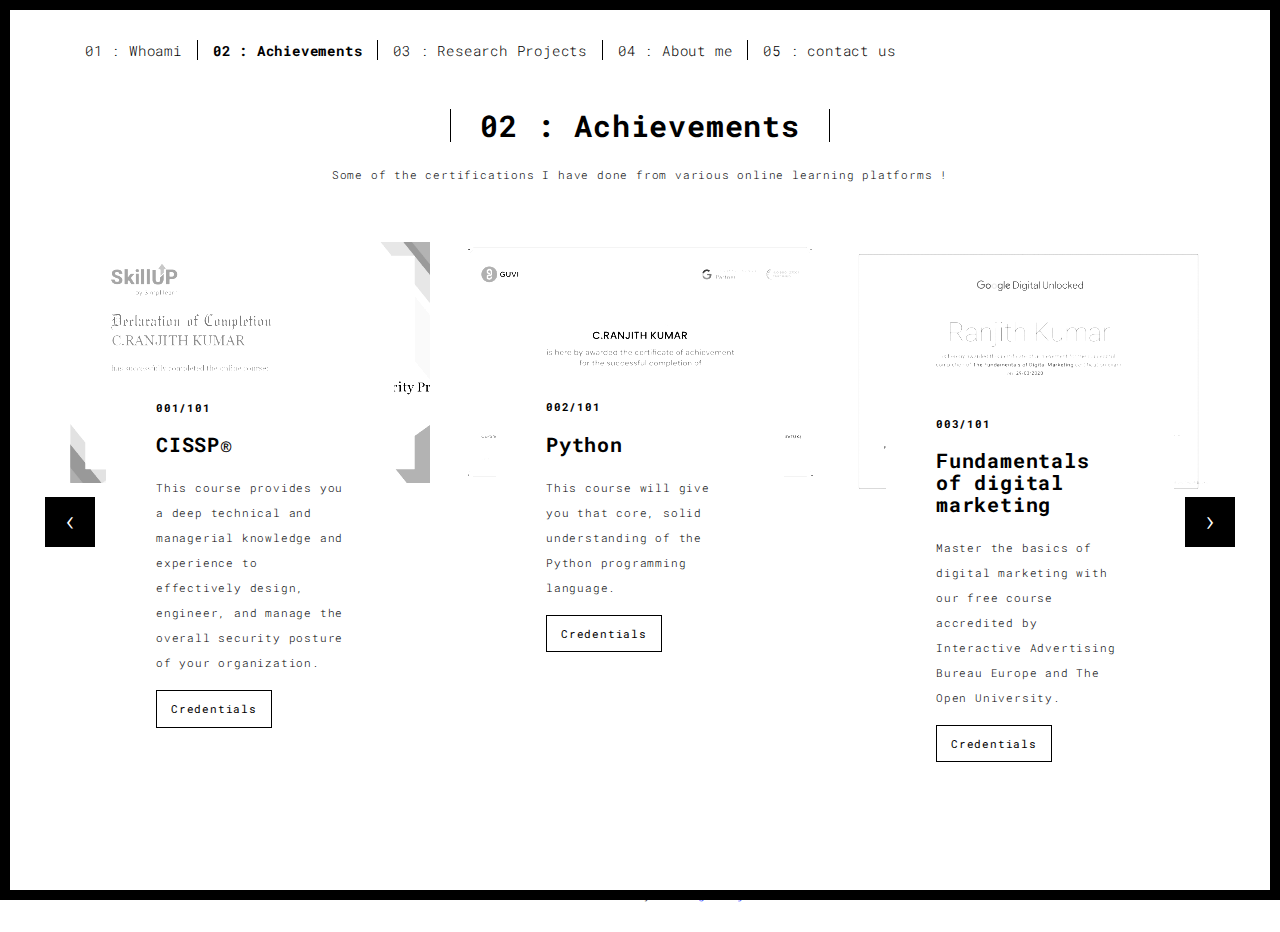
<file: achievements.html>
<!DOCTYPE html>
<html lang="en">
  <head>
    <meta charset="UTF-8" />
    <meta content="IE=edge" http-equiv="X-UA-Compatible" />
    <meta content="width=device-width,initial-scale=1" name="viewport" />
    <meta content="description" name="description" />
    <meta name="google" content="notranslate" />
    <meta content="DEVELOPED BY CODING RANJITH" name="author" />

    <!-- Disable tap highlight on IE -->
    <meta name="msapplication-tap-highlight" content="no" />

    <link
      href="https://media-exp1.licdn.com/dms/image/C4E03AQG1OdpPw4KT7Q/profile-displayphoto-shrink_800_800/0/1654526355010?e=2147483647&v=beta&t=d8EYy_TSUshiHKUPP7pe6AVqPF9WdCoAIMqdYe2DC4I"
      rel="icon"
    />

    <title>CODING RANJITH</title>

    <link href="./main.3f6952e4.css" rel="stylesheet" />
  </head>

  <body class="">
    <div id="site-border-left"></div>
    <div id="site-border-right"></div>
    <div id="site-border-top"></div>
    <div id="site-border-bottom"></div>
    <!-- Add your content of header -->
    <header>
      <nav class="navbar navbar-fixed-top navbar-default">
        <div class="container">
          <button
            type="button"
            class="navbar-toggle collapsed"
            data-toggle="collapse"
            data-target="#navbar-collapse"
            aria-expanded="false"
          >
            <span class="sr-only">Toggle navigation</span>
            <span class="icon-bar"></span>
            <span class="icon-bar"></span>
            <span class="icon-bar"></span>
          </button>
          <div class="collapse navbar-collapse" id="navbar-collapse">
            <ul class="nav navbar-nav">
              <li><a href="./index.html" title="">01 : Whoami</a></li>
              <li>
                <a href="./achievements.html" title="">02 : Achievements</a>
              </li>
              <li>
                <a href="./research.html" title=" ">03 : Research Projects</a>
              </li>
              <li><a href="./about.html" title="">04 : About me</a></li>
              <li><a href="./contact.html" title="">05 : contact us</a></li>
            </ul>
          </div>
        </div>
      </nav>
    </header>

    <div class="section-container">
      <div class="container">
        <div class="row">
          <div class="col-sm-8 col-sm-offset-2 section-container-spacer">
            <div class="text-center">
              <h1 class="h2">02 : Achievements</h1>
              <p>
                Some of the certifications I have done from various online
                learning platforms !
              </p>
            </div>
          </div>

          <div class="col-md-12">
            <div id="myCarousel" class="carousel slide projects-carousel">
              <!-- Carousel items -->
              <div class="carousel-inner">
                <div class="item active">
                  <div class="row">
                    <div class="col-sm-4">
                      <a
                        href="https://simpli-web.app.link/e/fGiOIhBfSub"
                        title=""
                        class="black-image-project-hover"
                      >
                        <img
                          src="./image/Achievements/cissp01.png"
                          alt=""
                          class="img-responsive"
                        />
                      </a>
                      <div class="card-container card-container-lg">
                        <h4>001/101</h4>
                        <h3>CISSP®</h3>
                        <p>
                          This course provides you a deep technical and
                          managerial knowledge and experience to effectively
                          design, engineer, and manage the overall security
                          posture of your organization.
                        </p>
                        <a
                          href="https://simpli-web.app.link/e/fGiOIhBfSub"
                          title=""
                          class="btn btn-default"
                          >Credentials</a
                        >
                      </div>
                    </div>
                    <div class="col-sm-4">
                      <a
                        href="https://www.guvi.in/verify-certificate?id=P6984j515we59VT0Xz"
                        title=""
                        class="black-image-project-hover"
                      >
                        <img
                          src="./image/Achievements/python02.png"
                          alt=""
                          class="img-responsive"
                        />
                      </a>
                      <div class="card-container card-container-lg">
                        <h4>002/101</h4>
                        <h3>Python</h3>
                        <p>
                          This course will give you that core, solid
                          understanding of the Python programming language.
                        </p>
                        <a
                          href="https://www.guvi.in/verify-certificate?id=P6984j515we59VT0Xz"
                          title=""
                          class="btn btn-default"
                          >Credentials</a
                        >
                      </div>
                    </div>
                    <div class="col-sm-4">
                      <a
                        href="https://drive.google.com/file/d/1ejbH_2jtYR04zdU4Q31D1ARAaiMd57JG/view"
                        title=""
                        class="black-image-project-hover"
                      >
                        <img
                          src="./image/Achievements/digital03.jpg"
                          alt=""
                          class="img-responsive"
                        />
                      </a>
                      <div class="card-container card-container-lg">
                        <h4>003/101</h4>
                        <h3>Fundamentals of digital marketing</h3>
                        <p>
                          Master the basics of digital marketing with our free
                          course accredited by Interactive Advertising Bureau
                          Europe and The Open University.
                        </p>
                        <a
                          href="https://drive.google.com/file/d/1ejbH_2jtYR04zdU4Q31D1ARAaiMd57JG/view"
                          title=""
                          class="btn btn-default"
                          >Credentials</a
                        >
                      </div>
                    </div>
                  </div>
                  <!--/row-->
                </div>
                <!--/item-->
                <div class="item">
                  <div class="row">
                    <div class="col-sm-4">
                      <a
                        href="https://www.freecodecamp.org/certification/Coding_Ranjih/responsive-web-design"
                        class="black-image-project-hover"
                      >
                        <img
                          src="./image/Achievements/webres04.jpeg"
                          alt="Image"
                          class="img-responsive"
                        />
                      </a>
                      <div class="card-container">
                        <h4>004/101</h4>
                        <h3>Responsive Web Design</h3>
                        <p>
                          In this Responsive Web Design Certification, you'll
                          learn the languages that developers use to build
                          webpages: HTML for content, and CSS for design.
                        </p>
                        <a
                          href="https://www.freecodecamp.org/certification/Coding_Ranjih/responsive-web-design"
                          class="btn btn-default"
                          >Credentials</a
                        >
                      </div>
                    </div>

                    <div class="col-sm-4">
                      <a
                        href="https://olympus.mygreatlearning.com/courses/19043/certificate"
                        class="black-image-project-hover"
                      >
                        <img
                          src="./image/Achievements/basicen05.jpeg"
                          alt="Image"
                          class="img-responsive"
                        />
                      </a>
                      <div class="card-container">
                        <h4>005/101</h4>
                        <h3>Smart English Basics for Professionals</h3>
                        <p>
                          Smart English Basics for Professionals Learning Path
                          From GreatLearning.
                        </p>
                        <a
                          href="https://olympus.mygreatlearning.com/courses/19043/certificate"
                          class="btn btn-default"
                          >Credentials</a
                        >
                      </div>
                    </div>
                    <div class="col-sm-4">
                      <a
                        href="https://www.hackerrank.com/certificates/95872fc12fb8"
                        class="black-image-project-hover"
                      >
                        <img
                          src="./image/Achievements/problem06.png"
                          alt="Image"
                          class="img-responsive"
                        />
                      </a>
                      <div class="card-container">
                        <h4>006/101</h4>
                        <h3>Problem Solving (Intermediate)</h3>
                        <p>
                          It covers topics of Data Structures (such as HashMaps,
                          Stacks and Queues) and Algorithms (such as Optimal
                          Solutions).
                        </p>
                        <a
                          href="https://www.hackerrank.com/certificates/95872fc12fb8"
                          class="btn btn-default"
                          >Credentials</a
                        >
                      </div>
                    </div>
                  </div>
                  <!--/row-->
                </div>

                <!--/item-->
                <div class="item">
                  <div class="row">
                    <div class="col-sm-4">
                      <a
                        href="https://www.credly.com/badges/2c9a1d94-1a95-486c-a90e-10b97ce0c21e"
                        class="black-image-project-hover"
                      >
                        <img
                          src="./image/Achievements/itaca07.png"
                          alt="Image"
                          class="img-responsive"
                        />
                      </a>
                      <div class="card-container">
                        <h4>007/101</h4>
                        <h3>Cloud and Virtualization Concepts</h3>
                        <p>
                          The Cloud and Virtualization badge holder is an entry
                          level individual that understands the basics of cloud
                          computing and virtualization. The badge holder can set
                          up and manage a virtual machine.
                        </p>
                        <a
                          href="https://www.credly.com/badges/2c9a1d94-1a95-486c-a90e-10b97ce0c21e"
                          class="btn btn-default"
                          >Credentials</a
                        >
                      </div>
                    </div>
                    <div class="col-sm-4">
                      <a
                        href="https://www.credly.com/badges/4599d984-5f7f-41ca-a906-cb753badbc2f"
                        class="black-image-project-hover"
                      >
                        <img
                          src="./image/Achievements/awssto08.png"
                          alt="Image"
                          class="img-responsive"
                        />
                      </a>
                      <div class="card-container">
                        <h4>008/101</h4>
                        <h3>AWS Educate Getting Started with Storage</h3>
                        <p>
                          Earners of this badge have completed the ability to
                          describe storage solutions and use Amazon S3 to store
                          and retrieve objects.
                        </p>
                        <a
                          href="https://www.credly.com/badges/4599d984-5f7f-41ca-a906-cb753badbc2f"
                          class="btn btn-default"
                          >Credentials</a
                        >
                      </div>
                    </div>

                    <div class="col-sm-4">
                      <a
                        href="https://www.credly.com/badges/98231c75-9873-46dd-a5b5-8333af66520b/linked_in_profile"
                        class="black-image-project-hover"
                      >
                        <img
                          src="./image/Achievements/awscloud09.png"
                          alt="Image"
                          class="img-responsive"
                        />
                      </a>
                      <div class="card-container">
                        <h4>009/101</h4>
                        <h3>AWS Educate Introduction to Cloud 101</h3>
                        <p>
                          They have demonstrated the ability to create simple
                          cloud applications in a virtual lab environment. They
                          have shown a fundamental understanding of AWS cloud
                          core services and understand the technical roles
                          required for cloud success.
                        </p>
                        <a
                          href="https://www.credly.com/badges/98231c75-9873-46dd-a5b5-8333af66520b/linked_in_profile"
                          class="btn btn-default"
                          >Credentials</a
                        >
                      </div>
                    </div>
                  </div>
                  <!--/row-->
                </div>
              </div>
              <!--/carousel-inner-->
              <a
                class="left carousel-control"
                href="#myCarousel"
                data-slide="prev"
                >‹</a
              >

              <a
                class="right carousel-control"
                href="#myCarousel"
                data-slide="next"
                >›</a
              >
            </div>

            <!--/myCarousel-->
          </div>
        </div>
      </div>
    </div>

    <footer class="footer-container text-center">
      <div class="container">
        <div class="row">
          <div class="col-xs-12">
            <p>
              Website created by
              <a
                href="https://www.linkedin.com/in/coding-ranjith-97b6ab238/"
                title="developped by coding ranjith"
                >Coding ranjith</a
              >
            </p>
          </div>
        </div>
      </div>
    </footer>

    <script>
      document.addEventListener("DOMContentLoaded", function (event) {
        navActivePage();
      });
    </script>

    <!-- Google Analytics: change UA-XXXXX-X to be your site's ID 

<script>
  (function (i, s, o, g, r, a, m) {
    i['GoogleAnalyticsObject'] = r; i[r] = i[r] || function () {
      (i[r].q = i[r].q || []).push(arguments)
    }, i[r].l = 1 * new Date(); a = s.createElement(o),
      m = s.getElementsByTagName(o)[0]; a.async = 1; a.src = g; m.parentNode.insertBefore(a, m)
  })(window, document, 'script', '//www.google-analytics.com/analytics.js', 'ga');
  ga('create', 'UA-XXXXX-X', 'auto');
  ga('send', 'pageview');
</script>

-->
    <script type="text/javascript" src="./main.70a66962.js"></script>
  </body>
</html>
</file>
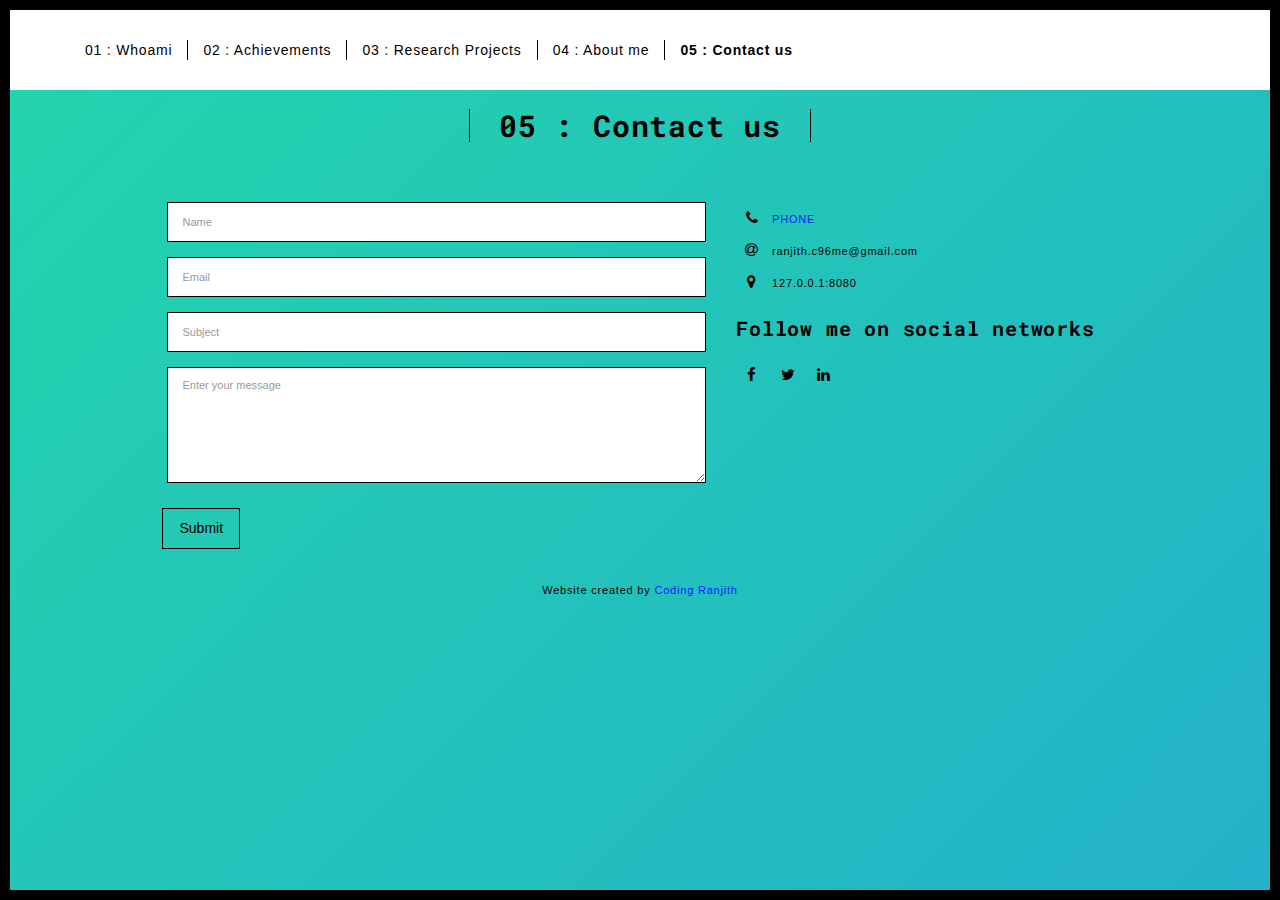
<file: contact.html>
<!DOCTYPE html>
<html lang="en">
  <head>
    <meta charset="UTF-8" />
    <meta content="IE=edge" http-equiv="X-UA-Compatible" />
    <meta content="width=device-width,initial-scale=1" name="viewport" />
    <meta content="description" name="description" />
    <meta name="google" content="notranslate" />
    <meta content="developped by Coding ranjith" name="author" />

    <!-- Disable tap highlight on IE -->
    <meta name="msapplication-tap-highlight" content="no" />

    <link
      href="https://media-exp1.licdn.com/dms/image/C4E03AQG1OdpPw4KT7Q/profile-displayphoto-shrink_800_800/0/1654526355010?e=2147483647&v=beta&t=d8EYy_TSUshiHKUPP7pe6AVqPF9WdCoAIMqdYe2DC4I"
      rel="icon"
    />

    <title>CODING RANJITH</title>

    <link href="./main.3f6952e4.css" rel="stylesheet" />

    <style> 
      #bt{ 
      margin-top: 10px; 
      position:absolute; 
      left: 10px;
      } 
      #bt:hover{ 
      background:green; 
      font-size:13px; 
      cursor:pointer; 
      color:white; 
      } 


		body, html{
			height: 100%;
  background: linear-gradient(-45deg, #ee7752, #e73c7e, #23a6d5, #23d5ab);
  background-size: 400% 400%;
  animation: 1ms ease infinite;
  font-family: 'Oxygen', sans-serif;
}

@keyframes gradient {
  0% {
    background-position: 0% 50%;
  }
  50% {
    background-position: 100% 50%;
  }
  100% {
    background-position: 0% 50%;
  }
}
      </style>

  </head>

  <body class="">
    <div id="site-border-left"></div>
    <div id="site-border-right"></div>
    <div id="site-border-top"></div>
    <div id="site-border-bottom"></div>
    <!-- Add your content of header -->
    <header  >
      <nav class="navbar navbar-fixed-top navbar-default">
        <div class="container">
          <button
            type="button"
            class="navbar-toggle collapsed"
            data-toggle="collapse"
            data-target="#navbar-collapse"
            aria-expanded="false"
          >
            <span class="sr-only">Toggle navigation</span>
            <span class="icon-bar"></span>
            <span class="icon-bar"></span>
            <span class="icon-bar"></span>
          </button>

          <div class="collapse navbar-collapse" id="navbar-collapse">
            <ul class="nav navbar-nav">
              <li><a href="./index.html" title="">01 : Whoami</a></li>
              <li>
                <a href="./achievements.html" title="">02 : Achievements</a>
              </li>
              <li>
                <a href="./research.html" title="">03 : Research Projects</a>
              </li>
              <li><a href="./about.html" title="">04 : About me</a></li>
              <li><a href="./contact.html" title="">05 : Contact us</a></li>
            </ul>
          </div>
        </div>
      </nav>
    </header>

   

    <div class="section-container">
      <div class="container">
        <div class="row">
          <div class="col-xs-12">
            <div class="section-container-spacer text-center">
              <h1 class="h2">05 : Contact us</h1>
            </div>

            <div class="row">
              <div class="col-md-10 col-md-offset-1">
                <form action="" class="reveal-content">
                  <div class="row">
                    <div class="col-md-7">
                      <div class="form-group">
                        <input
                          type="text"
                          class="form-control"
                          id="subject"
                          placeholder="Name"
                        />
                      </div>
                      <div class="form-group">
                        <input
                          type="email"
                          class="form-control"
                          id="email"
                          placeholder="Email"
                        />
                      </div>
                      <div class="form-group">
                        <input
                          type="text"
                          class="form-control"
                          id="sub"
                          placeholder="Subject"
                        />
                      </div>
                      <div class="form-group">
                        <textarea
                          class="form-control"
                          rows="5"
                          placeholder="Enter your message"
                          id="message"
                        ></textarea>
                      </div>
                      <input type="submit" class="btn btn-default btn-lg" 
                      onmouseenter="fa()" onclick="alert('Sending message codingranjith')" id="bt"/>
                    </div>
                    <div class="col-md-5 address-container">
                      <ul class="list-unstyled">
                        <li>
                          <span class="fa-icon">
                            <i class="fa fa-phone" aria-hidden="true"></i>
                          </span>
                          <a href="https://bit.ly/3UVcVD5">PHONE</a>
                        </li>
                        <li>
                          <span class="fa-icon">
                            <i class="fa fa-at" aria-hidden="true"></i>
                          </span>
                          ranjith.c96me@gmail.com
                        </li>
                        <li>
                          <span class="fa-icon">
                            <i
                              class="fa fa fa-map-marker"
                              aria-hidden="true"
                            ></i>
                          </span>
                          127.0.0.1:8080
                        </li>
                      </ul>
                      <h3>Follow me on social networks</h3>
                      <a href="" title="" class="fa-icon">
                        <i class="fa fa-facebook"></i>
                      </a>
                      <a href="" title="" class="fa-icon">
                        <i class="fa fa-twitter"></i>
                      </a>
                      <a href="" title="" class="fa-icon">
                        <i class="fa fa-linkedin"></i>
                      </a>
                    </div>
                  </div>
                </form>
              </div>
            </div>
          </div>
        </div>
      </div>
    </div>

    <footer class="footer-container text-center">
      <div class="container">
        <div class="row">
          <div class="col-xs-12">
            <p>
              Website created by
              <a href="" title="developped by coding Ranjith">Coding Ranjith</a>
            </p>
          </div>
        </div>
      </div>
    </footer>

    <script>
      document.addEventListener("DOMContentLoaded", function (event) {
        navActivePage();
      });
    </script>

<script> 
  function fa(){ 
  if(subject.value=="" || email.value=="" || sub.value=="" || message.value==""){ 
  f() 
  document.getElementById("subject").style.border="3px solid red"
  document.getElementById("email").style.border="3px solid red" 
  document.getElementById("sub").style.border="3px solid red" 
  document.getElementById("message").style.border="3px solid red"
  bt.value="PLEASE ENTER" 
  } 
  else{ 
  document.getElementById("subject").style.border="3px solid green" 
  document.getElementById("email").style.border="3px solid green"
  document.getElementById("sub").style.border="3px solid green"
  document.getElementById("message").style.border="3px solid green" 
  bt.value="SUBMIT" 
  bt.style.left="25px"; 
  } 
  } 
  flag=1 
  function f(){ 
  if(flag==1){ 
  bt.style.left="425px" 
  flag=2 
  } 
  else if(flag==2){ 
  bt.style.left="10px" 
  flag=1 
  } 
  } 
  </script> 

    <!-- Google Analytics: change UA-XXXXX-X to be your site's ID 

<script>
  (function (i, s, o, g, r, a, m) {
    i['GoogleAnalyticsObject'] = r; i[r] = i[r] || function () {
      (i[r].q = i[r].q || []).push(arguments)
    }, i[r].l = 1 * new Date(); a = s.createElement(o),
      m = s.getElementsByTagName(o)[0]; a.async = 1; a.src = g; m.parentNode.insertBefore(a, m)
  })(window, document, 'script', '//www.google-analytics.com/analytics.js', 'ga');
  ga('create', 'UA-XXXXX-X', 'auto');
  ga('send', 'pageview');
</script>

-->
    <script type="text/javascript" src="./main.70a66962.js"></script>
  </body>
</html>
</file>
<file: main.3f6952e4.css>
@import url(https://fonts.googleapis.com/css?family=Roboto:900|Roboto+Mono:300,400,700);@import url(https://maxcdn.bootstrapcdn.com/font-awesome/4.7.0/css/font-awesome.min.css);/*!
 * Bootstrap v3.3.7 (http://getbootstrap.com)
 * Copyright 2011-2016 Twitter, Inc.
 * Licensed under MIT (https://github.com/twbs/bootstrap/blob/master/LICENSE)
 */
/*! normalize.css v3.0.3 | MIT License | github.com/necolas/normalize.css */html{font-family:sans-serif;-ms-text-size-adjust:100%;-webkit-text-size-adjust:100%}body{margin:0}article,aside,details,figcaption,figure,footer,header,hgroup,main,menu,nav,section,summary{display:block}audio,canvas,progress,video{display:inline-block;vertical-align:baseline}audio:not([controls]){display:none;height:0}[hidden],template{display:none}a{background-color:transparent}a:active,a:hover{outline:0}abbr[title]{border-bottom:1px dotted}b,strong{font-weight:700}dfn{font-style:italic}h1{font-size:2em;margin:.67em 0}mark{background:#ff0;color:#000}small{font-size:80%}sub,sup{font-size:75%;line-height:0;position:relative;vertical-align:baseline}sup{top:-.5em}sub{bottom:-.25em}img{border:0}svg:not(:root){overflow:hidden}figure{margin:1em 40px}hr{box-sizing:content-box;height:0}pre{overflow:auto}code,kbd,pre,samp{font-family:monospace,monospace;font-size:1em}button,input,optgroup,select,textarea{color:inherit;font:inherit;margin:0}button{overflow:visible}button,select{text-transform:none}button,html input[type=button],input[type=reset],input[type=submit]{-webkit-appearance:button;cursor:pointer}button[disabled],html input[disabled]{cursor:default}button::-moz-focus-inner,input::-moz-focus-inner{border:0;padding:0}input{line-height:normal}input[type=checkbox],input[type=radio]{box-sizing:border-box;padding:0}input[type=number]::-webkit-inner-spin-button,input[type=number]::-webkit-outer-spin-button{height:auto}input[type=search]{-webkit-appearance:textfield;box-sizing:content-box}input[type=search]::-webkit-search-cancel-button,input[type=search]::-webkit-search-decoration{-webkit-appearance:none}fieldset{border:1px solid silver;margin:0 2px;padding:.35em .625em .75em}textarea{overflow:auto}optgroup{font-weight:700}table{border-collapse:collapse;border-spacing:0}td,th{padding:0}

/*! Source: https://github.com/h5bp/html5-boilerplate/blob/master/src/css/main.css */@media print{*,:after,:before{background:transparent!important;color:#000!important;box-shadow:none!important;text-shadow:none!important}a,a:visited{text-decoration:underline}a[href]:after{content:" (" attr(href) ")"}abbr[title]:after{content:" (" attr(title) ")"}a[href^="#"]:after,a[href^="javascript:"]:after{content:""}blockquote,pre{border:1px solid #999;page-break-inside:avoid}thead{display:table-header-group}img,tr{page-break-inside:avoid}img{max-width:100%!important}h2,h3,p{orphans:3;widows:3}h2,h3{page-break-after:avoid}.navbar{display:none}.btn>.caret,.dropup>.btn>.caret{border-top-color:#000!important}.label{border:1px solid #000}.table{border-collapse:collapse!important}.table td,.table th{background-color:#fff!important}.table-bordered td,.table-bordered th{border:1px solid #ddd!important}}*,:after,:before{-webkit-box-sizing:border-box;-moz-box-sizing:border-box;box-sizing:border-box}html{font-size:10px;-webkit-tap-highlight-color:transparent}body{font-family:Roboto Mono,Helvetica,Arial,sans-serif;font-size:11px;line-height:1.78;color:#000;background-color:#fff}button,input,select,textarea{font-family:inherit;font-size:inherit;line-height:inherit}a{color:#001aff;text-decoration:none}a:focus,a:hover{color:#0012b3;text-decoration:underline}a:focus{outline:5px auto -webkit-focus-ring-color;outline-offset:-2px}figure{margin:0}img{vertical-align:middle}.img-responsive{display:block;max-width:100%;height:auto}.img-rounded{border-radius:0}.img-thumbnail{padding:4px;line-height:1.78;background-color:#fff;border:1px solid #ddd;border-radius:0;-webkit-transition:all .2s ease-in-out;-o-transition:all .2s ease-in-out;transition:all .2s ease-in-out;display:inline-block;max-width:100%;height:auto}.img-circle{border-radius:50%}hr{margin-top:19px;margin-bottom:19px;border:0;border-top:1px solid #eee}.sr-only{position:absolute;width:1px;height:1px;margin:-1px;padding:0;overflow:hidden;clip:rect(0,0,0,0);border:0}.sr-only-focusable:active,.sr-only-focusable:focus{position:static;width:auto;height:auto;margin:0;overflow:visible;clip:auto}[role=button]{cursor:pointer}.h1,.h2,.h3,.h4,.h5,.h6,h1,h2,h3,h4,h5,h6{font-family:Roboto Mono,Helvetica,Arial,sans-serif;font-weight:700;line-height:1.1;color:#000}.h1 .small,.h1 small,.h2 .small,.h2 small,.h3 .small,.h3 small,.h4 .small,.h4 small,.h5 .small,.h5 small,.h6 .small,.h6 small,h1 .small,h1 small,h2 .small,h2 small,h3 .small,h3 small,h4 .small,h4 small,h5 .small,h5 small,h6 .small,h6 small{font-weight:400;line-height:1;color:#777}.h1,.h2,.h3,h1,h2,h3{margin-top:19px;margin-bottom:9.5px}.h1 .small,.h1 small,.h2 .small,.h2 small,.h3 .small,.h3 small,h1 .small,h1 small,h2 .small,h2 small,h3 .small,h3 small{font-size:65%}.h4,.h5,.h6,h4,h5,h6{margin-top:9.5px;margin-bottom:9.5px}.h4 .small,.h4 small,.h5 .small,.h5 small,.h6 .small,.h6 small,h4 .small,h4 small,h5 .small,h5 small,h6 .small,h6 small{font-size:75%}.h1,h1{font-size:70px}.h2,h2{font-size:30px}.h3,h3{font-size:20px}.h4,.h5,h4,h5{font-size:11px}.h6,h6{font-size:10px}p{margin:0 0 9.5px}.lead{margin-bottom:19px;font-size:12px;font-weight:300;line-height:1.4}@media (min-width:768px){.lead{font-size:16.5px}}.small,small{font-size:90%}.mark,mark{background-color:#fcf8e3;padding:.2em}.text-left{text-align:left}.text-right{text-align:right}.text-center{text-align:center}.text-justify{text-align:justify}.text-nowrap{white-space:nowrap}.text-lowercase{text-transform:lowercase}.initialism,.text-uppercase{text-transform:uppercase}.text-capitalize{text-transform:capitalize}.text-muted{color:#777}.text-primary{color:#001aff}a.text-primary:focus,a.text-primary:hover{color:#0015cc}.text-success{color:#fff}a.text-success:focus,a.text-success:hover{color:#e6e6e6}.text-info{color:#31708f}a.text-info:focus,a.text-info:hover{color:#245269}.text-warning{color:#8a6d3b}a.text-warning:focus,a.text-warning:hover{color:#66512c}.text-danger{color:#fff}a.text-danger:focus,a.text-danger:hover{color:#e6e6e6}.bg-primary{color:#fff;background-color:#001aff}a.bg-primary:focus,a.bg-primary:hover{background-color:#0015cc}.bg-success,a.bg-success:focus,a.bg-success:hover{background-color:#000}.bg-info{background-color:#d9edf7}a.bg-info:focus,a.bg-info:hover{background-color:#afd9ee}.bg-warning{background-color:#fcf8e3}a.bg-warning:focus,a.bg-warning:hover{background-color:#f7ecb5}.bg-danger{background-color:red}a.bg-danger:focus,a.bg-danger:hover{background-color:#c00}.page-header{padding-bottom:8.5px;margin:38px 0 19px;border-bottom:1px solid #eee}ol,ul{margin-top:0;margin-bottom:9.5px}ol ol,ol ul,ul ol,ul ul{margin-bottom:0}.list-inline,.list-unstyled{padding-left:0;list-style:none}.list-inline{margin-left:-5px}.list-inline>li{display:inline-block;padding-left:5px;padding-right:5px}dl{margin-top:0;margin-bottom:19px}dd,dt{line-height:1.78}dt{font-weight:700}dd{margin-left:0}.dl-horizontal dd:after,.dl-horizontal dd:before{content:" ";display:table}.dl-horizontal dd:after{clear:both}@media (min-width:768px){.dl-horizontal dt{float:left;width:160px;clear:left;text-align:right;overflow:hidden;text-overflow:ellipsis;white-space:nowrap}.dl-horizontal dd{margin-left:180px}}abbr[data-original-title],abbr[title]{cursor:help;border-bottom:1px dotted #777}.initialism{font-size:90%}blockquote{padding:9.5px 19px;margin:0 0 19px;font-size:13.75px;border-left:5px solid #eee}blockquote ol:last-child,blockquote p:last-child,blockquote ul:last-child{margin-bottom:0}blockquote .small,blockquote footer,blockquote small{display:block;font-size:80%;line-height:1.78;color:#777}blockquote .small:before,blockquote footer:before,blockquote small:before{content:"\2014   \A0"}.blockquote-reverse,blockquote.pull-right{padding-right:15px;padding-left:0;border-right:5px solid #eee;border-left:0;text-align:right}.blockquote-reverse .small:before,.blockquote-reverse footer:before,.blockquote-reverse small:before,blockquote.pull-right .small:before,blockquote.pull-right footer:before,blockquote.pull-right small:before{content:""}.blockquote-reverse .small:after,.blockquote-reverse footer:after,.blockquote-reverse small:after,blockquote.pull-right .small:after,blockquote.pull-right footer:after,blockquote.pull-right small:after{content:"\A0   \2014"}address{margin-bottom:19px;font-style:normal;line-height:1.78}code,kbd,pre,samp{font-family:Menlo,Monaco,Consolas,Courier New,monospace}code{color:#c7254e;background-color:#f9f2f4}code,kbd{padding:2px 4px;font-size:90%;border-radius:0}kbd{color:#fff;background-color:#333;box-shadow:inset 0 -1px 0 rgba(0,0,0,.25)}kbd kbd{padding:0;font-size:100%;font-weight:700;box-shadow:none}pre{display:block;padding:9px;margin:0 0 9.5px;font-size:10px;line-height:1.78;word-break:break-all;word-wrap:break-word;color:#333;background-color:#f5f5f5;border:1px solid #ccc;border-radius:0}pre code{padding:0;font-size:inherit;color:inherit;white-space:pre-wrap;background-color:transparent;border-radius:0}.pre-scrollable{max-height:340px;overflow-y:scroll}.container{margin-right:auto;margin-left:auto;padding-left:15px;padding-right:15px}.container:after,.container:before{content:" ";display:table}.container:after{clear:both}@media (min-width:768px){.container{width:750px}}@media (min-width:992px){.container{width:970px}}@media (min-width:1200px){.container{width:1170px}}.container-fluid{margin-right:auto;margin-left:auto;padding-left:15px;padding-right:15px}.container-fluid:after,.container-fluid:before{content:" ";display:table}.container-fluid:after{clear:both}.row{margin-left:-15px;margin-right:-15px}.row:after,.row:before{content:" ";display:table}.row:after{clear:both}.col-lg-1,.col-lg-2,.col-lg-3,.col-lg-4,.col-lg-5,.col-lg-6,.col-lg-7,.col-lg-8,.col-lg-9,.col-lg-10,.col-lg-11,.col-lg-12,.col-md-1,.col-md-2,.col-md-3,.col-md-4,.col-md-5,.col-md-6,.col-md-7,.col-md-8,.col-md-9,.col-md-10,.col-md-11,.col-md-12,.col-sm-1,.col-sm-2,.col-sm-3,.col-sm-4,.col-sm-5,.col-sm-6,.col-sm-7,.col-sm-8,.col-sm-9,.col-sm-10,.col-sm-11,.col-sm-12,.col-xs-1,.col-xs-2,.col-xs-3,.col-xs-4,.col-xs-5,.col-xs-6,.col-xs-7,.col-xs-8,.col-xs-9,.col-xs-10,.col-xs-11,.col-xs-12{position:relative;min-height:1px;padding-left:15px;padding-right:15px}.col-xs-1,.col-xs-2,.col-xs-3,.col-xs-4,.col-xs-5,.col-xs-6,.col-xs-7,.col-xs-8,.col-xs-9,.col-xs-10,.col-xs-11,.col-xs-12{float:left}.col-xs-1{width:8.33333%}.col-xs-2{width:16.66667%}.col-xs-3{width:25%}.col-xs-4{width:33.33333%}.col-xs-5{width:41.66667%}.col-xs-6{width:50%}.col-xs-7{width:58.33333%}.col-xs-8{width:66.66667%}.col-xs-9{width:75%}.col-xs-10{width:83.33333%}.col-xs-11{width:91.66667%}.col-xs-12{width:100%}.col-xs-pull-0{right:auto}.col-xs-pull-1{right:8.33333%}.col-xs-pull-2{right:16.66667%}.col-xs-pull-3{right:25%}.col-xs-pull-4{right:33.33333%}.col-xs-pull-5{right:41.66667%}.col-xs-pull-6{right:50%}.col-xs-pull-7{right:58.33333%}.col-xs-pull-8{right:66.66667%}.col-xs-pull-9{right:75%}.col-xs-pull-10{right:83.33333%}.col-xs-pull-11{right:91.66667%}.col-xs-pull-12{right:100%}.col-xs-push-0{left:auto}.col-xs-push-1{left:8.33333%}.col-xs-push-2{left:16.66667%}.col-xs-push-3{left:25%}.col-xs-push-4{left:33.33333%}.col-xs-push-5{left:41.66667%}.col-xs-push-6{left:50%}.col-xs-push-7{left:58.33333%}.col-xs-push-8{left:66.66667%}.col-xs-push-9{left:75%}.col-xs-push-10{left:83.33333%}.col-xs-push-11{left:91.66667%}.col-xs-push-12{left:100%}.col-xs-offset-0{margin-left:0}.col-xs-offset-1{margin-left:8.33333%}.col-xs-offset-2{margin-left:16.66667%}.col-xs-offset-3{margin-left:25%}.col-xs-offset-4{margin-left:33.33333%}.col-xs-offset-5{margin-left:41.66667%}.col-xs-offset-6{margin-left:50%}.col-xs-offset-7{margin-left:58.33333%}.col-xs-offset-8{margin-left:66.66667%}.col-xs-offset-9{margin-left:75%}.col-xs-offset-10{margin-left:83.33333%}.col-xs-offset-11{margin-left:91.66667%}.col-xs-offset-12{margin-left:100%}@media (min-width:768px){.col-sm-1,.col-sm-2,.col-sm-3,.col-sm-4,.col-sm-5,.col-sm-6,.col-sm-7,.col-sm-8,.col-sm-9,.col-sm-10,.col-sm-11,.col-sm-12{float:left}.col-sm-1{width:8.33333%}.col-sm-2{width:16.66667%}.col-sm-3{width:25%}.col-sm-4{width:33.33333%}.col-sm-5{width:41.66667%}.col-sm-6{width:50%}.col-sm-7{width:58.33333%}.col-sm-8{width:66.66667%}.col-sm-9{width:75%}.col-sm-10{width:83.33333%}.col-sm-11{width:91.66667%}.col-sm-12{width:100%}.col-sm-pull-0{right:auto}.col-sm-pull-1{right:8.33333%}.col-sm-pull-2{right:16.66667%}.col-sm-pull-3{right:25%}.col-sm-pull-4{right:33.33333%}.col-sm-pull-5{right:41.66667%}.col-sm-pull-6{right:50%}.col-sm-pull-7{right:58.33333%}.col-sm-pull-8{right:66.66667%}.col-sm-pull-9{right:75%}.col-sm-pull-10{right:83.33333%}.col-sm-pull-11{right:91.66667%}.col-sm-pull-12{right:100%}.col-sm-push-0{left:auto}.col-sm-push-1{left:8.33333%}.col-sm-push-2{left:16.66667%}.col-sm-push-3{left:25%}.col-sm-push-4{left:33.33333%}.col-sm-push-5{left:41.66667%}.col-sm-push-6{left:50%}.col-sm-push-7{left:58.33333%}.col-sm-push-8{left:66.66667%}.col-sm-push-9{left:75%}.col-sm-push-10{left:83.33333%}.col-sm-push-11{left:91.66667%}.col-sm-push-12{left:100%}.col-sm-offset-0{margin-left:0}.col-sm-offset-1{margin-left:8.33333%}.col-sm-offset-2{margin-left:16.66667%}.col-sm-offset-3{margin-left:25%}.col-sm-offset-4{margin-left:33.33333%}.col-sm-offset-5{margin-left:41.66667%}.col-sm-offset-6{margin-left:50%}.col-sm-offset-7{margin-left:58.33333%}.col-sm-offset-8{margin-left:66.66667%}.col-sm-offset-9{margin-left:75%}.col-sm-offset-10{margin-left:83.33333%}.col-sm-offset-11{margin-left:91.66667%}.col-sm-offset-12{margin-left:100%}}@media (min-width:992px){.col-md-1,.col-md-2,.col-md-3,.col-md-4,.col-md-5,.col-md-6,.col-md-7,.col-md-8,.col-md-9,.col-md-10,.col-md-11,.col-md-12{float:left}.col-md-1{width:8.33333%}.col-md-2{width:16.66667%}.col-md-3{width:25%}.col-md-4{width:33.33333%}.col-md-5{width:41.66667%}.col-md-6{width:50%}.col-md-7{width:58.33333%}.col-md-8{width:66.66667%}.col-md-9{width:75%}.col-md-10{width:83.33333%}.col-md-11{width:91.66667%}.col-md-12{width:100%}.col-md-pull-0{right:auto}.col-md-pull-1{right:8.33333%}.col-md-pull-2{right:16.66667%}.col-md-pull-3{right:25%}.col-md-pull-4{right:33.33333%}.col-md-pull-5{right:41.66667%}.col-md-pull-6{right:50%}.col-md-pull-7{right:58.33333%}.col-md-pull-8{right:66.66667%}.col-md-pull-9{right:75%}.col-md-pull-10{right:83.33333%}.col-md-pull-11{right:91.66667%}.col-md-pull-12{right:100%}.col-md-push-0{left:auto}.col-md-push-1{left:8.33333%}.col-md-push-2{left:16.66667%}.col-md-push-3{left:25%}.col-md-push-4{left:33.33333%}.col-md-push-5{left:41.66667%}.col-md-push-6{left:50%}.col-md-push-7{left:58.33333%}.col-md-push-8{left:66.66667%}.col-md-push-9{left:75%}.col-md-push-10{left:83.33333%}.col-md-push-11{left:91.66667%}.col-md-push-12{left:100%}.col-md-offset-0{margin-left:0}.col-md-offset-1{margin-left:8.33333%}.col-md-offset-2{margin-left:16.66667%}.col-md-offset-3{margin-left:25%}.col-md-offset-4{margin-left:33.33333%}.col-md-offset-5{margin-left:41.66667%}.col-md-offset-6{margin-left:50%}.col-md-offset-7{margin-left:58.33333%}.col-md-offset-8{margin-left:66.66667%}.col-md-offset-9{margin-left:75%}.col-md-offset-10{margin-left:83.33333%}.col-md-offset-11{margin-left:91.66667%}.col-md-offset-12{margin-left:100%}}@media (min-width:1200px){.col-lg-1,.col-lg-2,.col-lg-3,.col-lg-4,.col-lg-5,.col-lg-6,.col-lg-7,.col-lg-8,.col-lg-9,.col-lg-10,.col-lg-11,.col-lg-12{float:left}.col-lg-1{width:8.33333%}.col-lg-2{width:16.66667%}.col-lg-3{width:25%}.col-lg-4{width:33.33333%}.col-lg-5{width:41.66667%}.col-lg-6{width:50%}.col-lg-7{width:58.33333%}.col-lg-8{width:66.66667%}.col-lg-9{width:75%}.col-lg-10{width:83.33333%}.col-lg-11{width:91.66667%}.col-lg-12{width:100%}.col-lg-pull-0{right:auto}.col-lg-pull-1{right:8.33333%}.col-lg-pull-2{right:16.66667%}.col-lg-pull-3{right:25%}.col-lg-pull-4{right:33.33333%}.col-lg-pull-5{right:41.66667%}.col-lg-pull-6{right:50%}.col-lg-pull-7{right:58.33333%}.col-lg-pull-8{right:66.66667%}.col-lg-pull-9{right:75%}.col-lg-pull-10{right:83.33333%}.col-lg-pull-11{right:91.66667%}.col-lg-pull-12{right:100%}.col-lg-push-0{left:auto}.col-lg-push-1{left:8.33333%}.col-lg-push-2{left:16.66667%}.col-lg-push-3{left:25%}.col-lg-push-4{left:33.33333%}.col-lg-push-5{left:41.66667%}.col-lg-push-6{left:50%}.col-lg-push-7{left:58.33333%}.col-lg-push-8{left:66.66667%}.col-lg-push-9{left:75%}.col-lg-push-10{left:83.33333%}.col-lg-push-11{left:91.66667%}.col-lg-push-12{left:100%}.col-lg-offset-0{margin-left:0}.col-lg-offset-1{margin-left:8.33333%}.col-lg-offset-2{margin-left:16.66667%}.col-lg-offset-3{margin-left:25%}.col-lg-offset-4{margin-left:33.33333%}.col-lg-offset-5{margin-left:41.66667%}.col-lg-offset-6{margin-left:50%}.col-lg-offset-7{margin-left:58.33333%}.col-lg-offset-8{margin-left:66.66667%}.col-lg-offset-9{margin-left:75%}.col-lg-offset-10{margin-left:83.33333%}.col-lg-offset-11{margin-left:91.66667%}.col-lg-offset-12{margin-left:100%}}table{background-color:transparent}caption{padding-top:8px;padding-bottom:8px;color:#777}caption,th{text-align:left}.table{width:100%;max-width:100%;margin-bottom:19px}.table>tbody>tr>td,.table>tbody>tr>th,.table>tfoot>tr>td,.table>tfoot>tr>th,.table>thead>tr>td,.table>thead>tr>th{padding:8px;line-height:1.78;vertical-align:top;border-top:1px solid #ddd}.table>thead>tr>th{vertical-align:bottom;border-bottom:2px solid #ddd}.table>caption+thead>tr:first-child>td,.table>caption+thead>tr:first-child>th,.table>colgroup+thead>tr:first-child>td,.table>colgroup+thead>tr:first-child>th,.table>thead:first-child>tr:first-child>td,.table>thead:first-child>tr:first-child>th{border-top:0}.table>tbody+tbody{border-top:2px solid #ddd}.table .table{background-color:#fff}.table-condensed>tbody>tr>td,.table-condensed>tbody>tr>th,.table-condensed>tfoot>tr>td,.table-condensed>tfoot>tr>th,.table-condensed>thead>tr>td,.table-condensed>thead>tr>th{padding:5px}.table-bordered,.table-bordered>tbody>tr>td,.table-bordered>tbody>tr>th,.table-bordered>tfoot>tr>td,.table-bordered>tfoot>tr>th,.table-bordered>thead>tr>td,.table-bordered>thead>tr>th{border:1px solid #ddd}.table-bordered>thead>tr>td,.table-bordered>thead>tr>th{border-bottom-width:2px}.table-striped>tbody>tr:nth-of-type(odd){background-color:#f9f9f9}.table-hover>tbody>tr:hover{background-color:#f5f5f5}table col[class*=col-]{position:static;float:none;display:table-column}table td[class*=col-],table th[class*=col-]{position:static;float:none;display:table-cell}.table>tbody>tr.active>td,.table>tbody>tr.active>th,.table>tbody>tr>td.active,.table>tbody>tr>th.active,.table>tfoot>tr.active>td,.table>tfoot>tr.active>th,.table>tfoot>tr>td.active,.table>tfoot>tr>th.active,.table>thead>tr.active>td,.table>thead>tr.active>th,.table>thead>tr>td.active,.table>thead>tr>th.active{background-color:#f5f5f5}.table-hover>tbody>tr.active:hover>td,.table-hover>tbody>tr.active:hover>th,.table-hover>tbody>tr:hover>.active,.table-hover>tbody>tr>td.active:hover,.table-hover>tbody>tr>th.active:hover{background-color:#e8e8e8}.table-hover>tbody>tr.success:hover>td,.table-hover>tbody>tr.success:hover>th,.table-hover>tbody>tr:hover>.success,.table-hover>tbody>tr>td.success:hover,.table-hover>tbody>tr>th.success:hover,.table>tbody>tr.success>td,.table>tbody>tr.success>th,.table>tbody>tr>td.success,.table>tbody>tr>th.success,.table>tfoot>tr.success>td,.table>tfoot>tr.success>th,.table>tfoot>tr>td.success,.table>tfoot>tr>th.success,.table>thead>tr.success>td,.table>thead>tr.success>th,.table>thead>tr>td.success,.table>thead>tr>th.success{background-color:#000}.table>tbody>tr.info>td,.table>tbody>tr.info>th,.table>tbody>tr>td.info,.table>tbody>tr>th.info,.table>tfoot>tr.info>td,.table>tfoot>tr.info>th,.table>tfoot>tr>td.info,.table>tfoot>tr>th.info,.table>thead>tr.info>td,.table>thead>tr.info>th,.table>thead>tr>td.info,.table>thead>tr>th.info{background-color:#d9edf7}.table-hover>tbody>tr.info:hover>td,.table-hover>tbody>tr.info:hover>th,.table-hover>tbody>tr:hover>.info,.table-hover>tbody>tr>td.info:hover,.table-hover>tbody>tr>th.info:hover{background-color:#c4e3f3}.table>tbody>tr.warning>td,.table>tbody>tr.warning>th,.table>tbody>tr>td.warning,.table>tbody>tr>th.warning,.table>tfoot>tr.warning>td,.table>tfoot>tr.warning>th,.table>tfoot>tr>td.warning,.table>tfoot>tr>th.warning,.table>thead>tr.warning>td,.table>thead>tr.warning>th,.table>thead>tr>td.warning,.table>thead>tr>th.warning{background-color:#fcf8e3}.table-hover>tbody>tr.warning:hover>td,.table-hover>tbody>tr.warning:hover>th,.table-hover>tbody>tr:hover>.warning,.table-hover>tbody>tr>td.warning:hover,.table-hover>tbody>tr>th.warning:hover{background-color:#faf2cc}.table>tbody>tr.danger>td,.table>tbody>tr.danger>th,.table>tbody>tr>td.danger,.table>tbody>tr>th.danger,.table>tfoot>tr.danger>td,.table>tfoot>tr.danger>th,.table>tfoot>tr>td.danger,.table>tfoot>tr>th.danger,.table>thead>tr.danger>td,.table>thead>tr.danger>th,.table>thead>tr>td.danger,.table>thead>tr>th.danger{background-color:red}.table-hover>tbody>tr.danger:hover>td,.table-hover>tbody>tr.danger:hover>th,.table-hover>tbody>tr:hover>.danger,.table-hover>tbody>tr>td.danger:hover,.table-hover>tbody>tr>th.danger:hover{background-color:#e60000}.table-responsive{overflow-x:auto;min-height:.01%}@media screen and (max-width:767px){.table-responsive{width:100%;margin-bottom:14.25px;overflow-y:hidden;-ms-overflow-style:-ms-autohiding-scrollbar;border:1px solid #ddd}.table-responsive>.table{margin-bottom:0}.table-responsive>.table>tbody>tr>td,.table-responsive>.table>tbody>tr>th,.table-responsive>.table>tfoot>tr>td,.table-responsive>.table>tfoot>tr>th,.table-responsive>.table>thead>tr>td,.table-responsive>.table>thead>tr>th{white-space:nowrap}.table-responsive>.table-bordered{border:0}.table-responsive>.table-bordered>tbody>tr>td:first-child,.table-responsive>.table-bordered>tbody>tr>th:first-child,.table-responsive>.table-bordered>tfoot>tr>td:first-child,.table-responsive>.table-bordered>tfoot>tr>th:first-child,.table-responsive>.table-bordered>thead>tr>td:first-child,.table-responsive>.table-bordered>thead>tr>th:first-child{border-left:0}.table-responsive>.table-bordered>tbody>tr>td:last-child,.table-responsive>.table-bordered>tbody>tr>th:last-child,.table-responsive>.table-bordered>tfoot>tr>td:last-child,.table-responsive>.table-bordered>tfoot>tr>th:last-child,.table-responsive>.table-bordered>thead>tr>td:last-child,.table-responsive>.table-bordered>thead>tr>th:last-child{border-right:0}.table-responsive>.table-bordered>tbody>tr:last-child>td,.table-responsive>.table-bordered>tbody>tr:last-child>th,.table-responsive>.table-bordered>tfoot>tr:last-child>td,.table-responsive>.table-bordered>tfoot>tr:last-child>th{border-bottom:0}}fieldset{margin:0;min-width:0}fieldset,legend{padding:0;border:0}legend{display:block;width:100%;margin-bottom:19px;font-size:16.5px;line-height:inherit;color:#333;border-bottom:1px solid #e5e5e5}label{display:inline-block;max-width:100%;margin-bottom:5px;font-weight:700}input[type=search]{-webkit-box-sizing:border-box;-moz-box-sizing:border-box;box-sizing:border-box}input[type=checkbox],input[type=radio]{margin:4px 0 0;margin-top:1px\9;line-height:normal}input[type=file]{display:block}input[type=range]{display:block;width:100%}select[multiple],select[size]{height:auto}input[type=checkbox]:focus,input[type=file]:focus,input[type=radio]:focus{outline:5px auto -webkit-focus-ring-color;outline-offset:-2px}output{padding-top:9px}.form-control,output{display:block;font-size:11px;line-height:1.78;color:#555}.form-control{width:100%;height:40px;padding:8px 14px;background-color:#fff;background-image:none;border:1px solid #000;border-radius:0;-webkit-box-shadow:inset 0 1px 1px rgba(0,0,0,.075);box-shadow:inset 0 1px 1px rgba(0,0,0,.075);-webkit-transition:border-color .15s ease-in-out,box-shadow .15s ease-in-out;-o-transition:border-color ease-in-out .15s,box-shadow ease-in-out .15s;transition:border-color .15s ease-in-out,box-shadow .15s ease-in-out}.form-control:focus{border-color:#66afe9;-webkit-box-shadow:inset 0 1px 1px rgba(0,0,0,.075),0 0 8px rgba(102,175,233,.6);box-shadow:inset 0 1px 1px rgba(0,0,0,.075),0 0 8px rgba(102,175,233,.6)}.form-control::-moz-placeholder{color:#999;opacity:1}.form-control:-ms-input-placeholder{color:#999}.form-control::-webkit-input-placeholder{color:#999}.form-control::-ms-expand{border:0;background-color:transparent}.form-control[disabled],.form-control[readonly],fieldset[disabled] .form-control{background-color:#eee;opacity:1}.form-control[disabled],fieldset[disabled] .form-control{cursor:not-allowed}textarea.form-control{height:auto}input[type=search]{-webkit-appearance:none}@media screen and (-webkit-min-device-pixel-ratio:0){input[type=date].form-control,input[type=datetime-local].form-control,input[type=month].form-control,input[type=time].form-control{line-height:40px}.input-group-sm>.input-group-btn>input[type=date].btn,.input-group-sm>.input-group-btn>input[type=datetime-local].btn,.input-group-sm>.input-group-btn>input[type=month].btn,.input-group-sm>.input-group-btn>input[type=time].btn,.input-group-sm>input[type=date].form-control,.input-group-sm>input[type=date].input-group-addon,.input-group-sm>input[type=datetime-local].form-control,.input-group-sm>input[type=datetime-local].input-group-addon,.input-group-sm>input[type=month].form-control,.input-group-sm>input[type=month].input-group-addon,.input-group-sm>input[type=time].form-control,.input-group-sm>input[type=time].input-group-addon,.input-group-sm input[type=date],.input-group-sm input[type=datetime-local],.input-group-sm input[type=month],.input-group-sm input[type=time],input[type=date].input-sm,input[type=datetime-local].input-sm,input[type=month].input-sm,input[type=time].input-sm{line-height:27px}.input-group-lg>.input-group-btn>input[type=date].btn,.input-group-lg>.input-group-btn>input[type=datetime-local].btn,.input-group-lg>.input-group-btn>input[type=month].btn,.input-group-lg>.input-group-btn>input[type=time].btn,.input-group-lg>input[type=date].form-control,.input-group-lg>input[type=date].input-group-addon,.input-group-lg>input[type=datetime-local].form-control,.input-group-lg>input[type=datetime-local].input-group-addon,.input-group-lg>input[type=month].form-control,.input-group-lg>input[type=month].input-group-addon,.input-group-lg>input[type=time].form-control,.input-group-lg>input[type=time].input-group-addon,.input-group-lg input[type=date],.input-group-lg input[type=datetime-local],.input-group-lg input[type=month],.input-group-lg input[type=time],input[type=date].input-lg,input[type=datetime-local].input-lg,input[type=month].input-lg,input[type=time].input-lg{line-height:41px}}.form-group{margin-bottom:15px}.checkbox,.radio{position:relative;display:block;margin-top:10px;margin-bottom:10px}.checkbox label,.radio label{min-height:19px;padding-left:20px;margin-bottom:0;font-weight:400;cursor:pointer}.checkbox-inline input[type=checkbox],.checkbox input[type=checkbox],.radio-inline input[type=radio],.radio input[type=radio]{position:absolute;margin-left:-20px;margin-top:4px\9}.checkbox+.checkbox,.radio+.radio{margin-top:-5px}.checkbox-inline,.radio-inline{position:relative;display:inline-block;padding-left:20px;margin-bottom:0;vertical-align:middle;font-weight:400;cursor:pointer}.checkbox-inline+.checkbox-inline,.radio-inline+.radio-inline{margin-top:0;margin-left:10px}.checkbox-inline.disabled,.checkbox.disabled label,.radio-inline.disabled,.radio.disabled label,fieldset[disabled] .checkbox-inline,fieldset[disabled] .checkbox label,fieldset[disabled] .radio-inline,fieldset[disabled] .radio label,fieldset[disabled] input[type=checkbox],fieldset[disabled] input[type=radio],input[type=checkbox].disabled,input[type=checkbox][disabled],input[type=radio].disabled,input[type=radio][disabled]{cursor:not-allowed}.form-control-static{padding-top:9px;padding-bottom:9px;margin-bottom:0;min-height:30px}.form-control-static.input-lg,.form-control-static.input-sm,.input-group-lg>.form-control-static.form-control,.input-group-lg>.form-control-static.input-group-addon,.input-group-lg>.input-group-btn>.form-control-static.btn,.input-group-sm>.form-control-static.form-control,.input-group-sm>.form-control-static.input-group-addon,.input-group-sm>.input-group-btn>.form-control-static.btn{padding-left:0;padding-right:0}.input-group-sm>.form-control,.input-group-sm>.input-group-addon,.input-group-sm>.input-group-btn>.btn,.input-sm{height:27px;padding:5px 10px;font-size:10px;line-height:1.5;border-radius:0}.input-group-sm>.input-group-btn>select.btn,.input-group-sm>select.form-control,.input-group-sm>select.input-group-addon,select.input-sm{height:27px;line-height:27px}.input-group-sm>.input-group-btn>select[multiple].btn,.input-group-sm>.input-group-btn>textarea.btn,.input-group-sm>select[multiple].form-control,.input-group-sm>select[multiple].input-group-addon,.input-group-sm>textarea.form-control,.input-group-sm>textarea.input-group-addon,select[multiple].input-sm,textarea.input-sm{height:auto}.form-group-sm .form-control{height:27px;padding:5px 10px;font-size:10px;line-height:1.5;border-radius:0}.form-group-sm select.form-control{height:27px;line-height:27px}.form-group-sm select[multiple].form-control,.form-group-sm textarea.form-control{height:auto}.form-group-sm .form-control-static{height:27px;min-height:29px;padding:6px 10px;font-size:10px;line-height:1.5}.input-group-lg>.form-control,.input-group-lg>.input-group-addon,.input-group-lg>.input-group-btn>.btn,.input-lg{height:41px;padding:10px 16px;font-size:14px;line-height:1.33333;border-radius:0}.input-group-lg>.input-group-btn>select.btn,.input-group-lg>select.form-control,.input-group-lg>select.input-group-addon,select.input-lg{height:41px;line-height:41px}.input-group-lg>.input-group-btn>select[multiple].btn,.input-group-lg>.input-group-btn>textarea.btn,.input-group-lg>select[multiple].form-control,.input-group-lg>select[multiple].input-group-addon,.input-group-lg>textarea.form-control,.input-group-lg>textarea.input-group-addon,select[multiple].input-lg,textarea.input-lg{height:auto}.form-group-lg .form-control{height:41px;padding:10px 16px;font-size:14px;line-height:1.33333;border-radius:0}.form-group-lg select.form-control{height:41px;line-height:41px}.form-group-lg select[multiple].form-control,.form-group-lg textarea.form-control{height:auto}.form-group-lg .form-control-static{height:41px;min-height:33px;padding:11px 16px;font-size:14px;line-height:1.33333}.has-feedback{position:relative}.has-feedback .form-control{padding-right:50px}.form-control-feedback{position:absolute;top:0;right:0;z-index:2;display:block;width:40px;height:40px;line-height:40px;text-align:center;pointer-events:none}.form-group-lg .form-control+.form-control-feedback,.input-group-lg+.form-control-feedback,.input-group-lg>.form-control+.form-control-feedback,.input-group-lg>.input-group-addon+.form-control-feedback,.input-group-lg>.input-group-btn>.btn+.form-control-feedback,.input-lg+.form-control-feedback{width:41px;height:41px;line-height:41px}.form-group-sm .form-control+.form-control-feedback,.input-group-sm+.form-control-feedback,.input-group-sm>.form-control+.form-control-feedback,.input-group-sm>.input-group-addon+.form-control-feedback,.input-group-sm>.input-group-btn>.btn+.form-control-feedback,.input-sm+.form-control-feedback{width:27px;height:27px;line-height:27px}.has-success .checkbox,.has-success .checkbox-inline,.has-success.checkbox-inline label,.has-success.checkbox label,.has-success .control-label,.has-success .help-block,.has-success .radio,.has-success .radio-inline,.has-success.radio-inline label,.has-success.radio label{color:#fff}.has-success .form-control{border-color:#fff;-webkit-box-shadow:inset 0 1px 1px rgba(0,0,0,.075);box-shadow:inset 0 1px 1px rgba(0,0,0,.075)}.has-success .form-control:focus{border-color:#e6e6e6;-webkit-box-shadow:inset 0 1px 1px rgba(0,0,0,.075),0 0 6px #fff;box-shadow:inset 0 1px 1px rgba(0,0,0,.075),0 0 6px #fff}.has-success .input-group-addon{color:#fff;border-color:#fff;background-color:#000}.has-success .form-control-feedback{color:#fff}.has-warning .checkbox,.has-warning .checkbox-inline,.has-warning.checkbox-inline label,.has-warning.checkbox label,.has-warning .control-label,.has-warning .help-block,.has-warning .radio,.has-warning .radio-inline,.has-warning.radio-inline label,.has-warning.radio label{color:#8a6d3b}.has-warning .form-control{border-color:#8a6d3b;-webkit-box-shadow:inset 0 1px 1px rgba(0,0,0,.075);box-shadow:inset 0 1px 1px rgba(0,0,0,.075)}.has-warning .form-control:focus{border-color:#66512c;-webkit-box-shadow:inset 0 1px 1px rgba(0,0,0,.075),0 0 6px #c0a16b;box-shadow:inset 0 1px 1px rgba(0,0,0,.075),0 0 6px #c0a16b}.has-warning .input-group-addon{color:#8a6d3b;border-color:#8a6d3b;background-color:#fcf8e3}.has-warning .form-control-feedback{color:#8a6d3b}.has-error .checkbox,.has-error .checkbox-inline,.has-error.checkbox-inline label,.has-error.checkbox label,.has-error .control-label,.has-error .help-block,.has-error .radio,.has-error .radio-inline,.has-error.radio-inline label,.has-error.radio label{color:#fff}.has-error .form-control{border-color:#fff;-webkit-box-shadow:inset 0 1px 1px rgba(0,0,0,.075);box-shadow:inset 0 1px 1px rgba(0,0,0,.075)}.has-error .form-control:focus{border-color:#e6e6e6;-webkit-box-shadow:inset 0 1px 1px rgba(0,0,0,.075),0 0 6px #fff;box-shadow:inset 0 1px 1px rgba(0,0,0,.075),0 0 6px #fff}.has-error .input-group-addon{color:#fff;border-color:#fff;background-color:red}.has-error .form-control-feedback{color:#fff}.has-feedback label~.form-control-feedback{top:24px}.has-feedback label.sr-only~.form-control-feedback{top:0}.help-block{display:block;margin-top:5px;margin-bottom:10px;color:#404040}@media (min-width:768px){.form-inline .form-group{display:inline-block;margin-bottom:0;vertical-align:middle}.form-inline .form-control{display:inline-block;width:auto;vertical-align:middle}.form-inline .form-control-static{display:inline-block}.form-inline .input-group{display:inline-table;vertical-align:middle}.form-inline .input-group .form-control,.form-inline .input-group .input-group-addon,.form-inline .input-group .input-group-btn{width:auto}.form-inline .input-group>.form-control{width:100%}.form-inline .control-label{margin-bottom:0;vertical-align:middle}.form-inline .checkbox,.form-inline .radio{display:inline-block;margin-top:0;margin-bottom:0;vertical-align:middle}.form-inline .checkbox label,.form-inline .radio label{padding-left:0}.form-inline .checkbox input[type=checkbox],.form-inline .radio input[type=radio]{position:relative;margin-left:0}.form-inline .has-feedback .form-control-feedback{top:0}}.form-horizontal .checkbox,.form-horizontal .checkbox-inline,.form-horizontal .radio,.form-horizontal .radio-inline{margin-top:0;margin-bottom:0;padding-top:9px}.form-horizontal .checkbox,.form-horizontal .radio{min-height:28px}.form-horizontal .form-group{margin-left:-15px;margin-right:-15px}.form-horizontal .form-group:after,.form-horizontal .form-group:before{content:" ";display:table}.form-horizontal .form-group:after{clear:both}@media (min-width:768px){.form-horizontal .control-label{text-align:right;margin-bottom:0;padding-top:9px}}.form-horizontal .has-feedback .form-control-feedback{right:15px}@media (min-width:768px){.form-horizontal .form-group-lg .control-label{padding-top:11px;font-size:14px}}@media (min-width:768px){.form-horizontal .form-group-sm .control-label{padding-top:6px;font-size:10px}}.btn{display:inline-block;margin-bottom:0;font-weight:400;text-align:center;vertical-align:middle;touch-action:manipulation;cursor:pointer;background-image:none;border:1px solid transparent;white-space:nowrap;padding:8px 14px;font-size:11px;line-height:1.78;border-radius:0;-webkit-user-select:none;-moz-user-select:none;-ms-user-select:none;user-select:none}.btn.active.focus,.btn.active:focus,.btn.focus,.btn:active.focus,.btn:active:focus,.btn:focus{outline:5px auto -webkit-focus-ring-color;outline-offset:-2px}.btn.focus,.btn:focus,.btn:hover{color:#000;text-decoration:none}.btn.active,.btn:active{outline:0;background-image:none;-webkit-box-shadow:inset 0 3px 5px rgba(0,0,0,.125);box-shadow:inset 0 3px 5px rgba(0,0,0,.125)}.btn.disabled,.btn[disabled],fieldset[disabled] .btn{cursor:not-allowed;opacity:.65;filter:alpha(opacity=65);-webkit-box-shadow:none;box-shadow:none}a.btn.disabled,fieldset[disabled] a.btn{pointer-events:none}.btn-default,.btn-default.active,.btn-default.active.focus,.btn-default.active:focus,.btn-default.active:hover,.btn-default.focus,.btn-default:active,.btn-default:active.focus,.btn-default:active:focus,.btn-default:active:hover,.btn-default:focus,.btn-default:hover,.open>.btn-default.dropdown-toggle,.open>.btn-default.dropdown-toggle.focus,.open>.btn-default.dropdown-toggle:focus,.open>.btn-default.dropdown-toggle:hover{color:#000;background-color:transparent;border-color:#000}.btn-default.active,.btn-default:active,.open>.btn-default.dropdown-toggle{background-image:none}.btn-default.disabled.focus,.btn-default.disabled:focus,.btn-default.disabled:hover,.btn-default[disabled].focus,.btn-default[disabled]:focus,.btn-default[disabled]:hover,fieldset[disabled] .btn-default.focus,fieldset[disabled] .btn-default:focus,fieldset[disabled] .btn-default:hover{background-color:transparent;border-color:#000}.btn-default .badge{color:transparent;background-color:#000}.btn-primary{color:#001aff;background-color:transparent;border-color:#001aff}.btn-primary.focus,.btn-primary:focus{color:#001aff;background-color:transparent;border-color:#000d80}.btn-primary.active,.btn-primary:active,.btn-primary:hover,.open>.btn-primary.dropdown-toggle{color:#001aff;background-color:transparent;border-color:#0014c2}.btn-primary.active.focus,.btn-primary.active:focus,.btn-primary.active:hover,.btn-primary:active.focus,.btn-primary:active:focus,.btn-primary:active:hover,.open>.btn-primary.dropdown-toggle.focus,.open>.btn-primary.dropdown-toggle:focus,.open>.btn-primary.dropdown-toggle:hover{color:#001aff;background-color:transparent;border-color:#000d80}.btn-primary.active,.btn-primary:active,.open>.btn-primary.dropdown-toggle{background-image:none}.btn-primary.disabled.focus,.btn-primary.disabled:focus,.btn-primary.disabled:hover,.btn-primary[disabled].focus,.btn-primary[disabled]:focus,.btn-primary[disabled]:hover,fieldset[disabled] .btn-primary.focus,fieldset[disabled] .btn-primary:focus,fieldset[disabled] .btn-primary:hover{background-color:transparent;border-color:#001aff}.btn-primary .badge{color:transparent;background-color:#001aff}.btn-success{color:#5cb85c;background-color:transparent;border-color:#5cb85c}.btn-success.focus,.btn-success:focus{color:#5cb85c;background-color:transparent;border-color:#2d672d}.btn-success.active,.btn-success:active,.btn-success:hover,.open>.btn-success.dropdown-toggle{color:#5cb85c;background-color:transparent;border-color:#419641}.btn-success.active.focus,.btn-success.active:focus,.btn-success.active:hover,.btn-success:active.focus,.btn-success:active:focus,.btn-success:active:hover,.open>.btn-success.dropdown-toggle.focus,.open>.btn-success.dropdown-toggle:focus,.open>.btn-success.dropdown-toggle:hover{color:#5cb85c;background-color:transparent;border-color:#2d672d}.btn-success.active,.btn-success:active,.open>.btn-success.dropdown-toggle{background-image:none}.btn-success.disabled.focus,.btn-success.disabled:focus,.btn-success.disabled:hover,.btn-success[disabled].focus,.btn-success[disabled]:focus,.btn-success[disabled]:hover,fieldset[disabled] .btn-success.focus,fieldset[disabled] .btn-success:focus,fieldset[disabled] .btn-success:hover{background-color:transparent;border-color:#5cb85c}.btn-success .badge{color:transparent;background-color:#5cb85c}.btn-info{border-color:#5bc0de}.btn-info,.btn-info.focus,.btn-info:focus{color:#5bc0de;background-color:transparent}.btn-info.focus,.btn-info:focus{border-color:#1f7e9a}.btn-info.active,.btn-info:active,.btn-info:hover,.open>.btn-info.dropdown-toggle{color:#5bc0de;background-color:transparent;border-color:#2aabd2}.btn-info.active.focus,.btn-info.active:focus,.btn-info.active:hover,.btn-info:active.focus,.btn-info:active:focus,.btn-info:active:hover,.open>.btn-info.dropdown-toggle.focus,.open>.btn-info.dropdown-toggle:focus,.open>.btn-info.dropdown-toggle:hover{color:#5bc0de;background-color:transparent;border-color:#1f7e9a}.btn-info.active,.btn-info:active,.open>.btn-info.dropdown-toggle{background-image:none}.btn-info.disabled.focus,.btn-info.disabled:focus,.btn-info.disabled:hover,.btn-info[disabled].focus,.btn-info[disabled]:focus,.btn-info[disabled]:hover,fieldset[disabled] .btn-info.focus,fieldset[disabled] .btn-info:focus,fieldset[disabled] .btn-info:hover{background-color:transparent;border-color:#5bc0de}.btn-info .badge{color:transparent;background-color:#5bc0de}.btn-warning{color:#f0ad4e;background-color:transparent;border-color:#f0ad4e}.btn-warning.focus,.btn-warning:focus{color:#f0ad4e;background-color:transparent;border-color:#b06d0f}.btn-warning.active,.btn-warning:active,.btn-warning:hover,.open>.btn-warning.dropdown-toggle{color:#f0ad4e;background-color:transparent;border-color:#eb9316}.btn-warning.active.focus,.btn-warning.active:focus,.btn-warning.active:hover,.btn-warning:active.focus,.btn-warning:active:focus,.btn-warning:active:hover,.open>.btn-warning.dropdown-toggle.focus,.open>.btn-warning.dropdown-toggle:focus,.open>.btn-warning.dropdown-toggle:hover{color:#f0ad4e;background-color:transparent;border-color:#b06d0f}.btn-warning.active,.btn-warning:active,.open>.btn-warning.dropdown-toggle{background-image:none}.btn-warning.disabled.focus,.btn-warning.disabled:focus,.btn-warning.disabled:hover,.btn-warning[disabled].focus,.btn-warning[disabled]:focus,.btn-warning[disabled]:hover,fieldset[disabled] .btn-warning.focus,fieldset[disabled] .btn-warning:focus,fieldset[disabled] .btn-warning:hover{background-color:transparent;border-color:#f0ad4e}.btn-warning .badge{color:transparent;background-color:#f0ad4e}.btn-danger{color:#d9534f;background-color:transparent;border-color:#d9534f}.btn-danger.focus,.btn-danger:focus{color:#d9534f;background-color:transparent;border-color:#8b211e}.btn-danger.active,.btn-danger:active,.btn-danger:hover,.open>.btn-danger.dropdown-toggle{color:#d9534f;background-color:transparent;border-color:#c12e2a}.btn-danger.active.focus,.btn-danger.active:focus,.btn-danger.active:hover,.btn-danger:active.focus,.btn-danger:active:focus,.btn-danger:active:hover,.open>.btn-danger.dropdown-toggle.focus,.open>.btn-danger.dropdown-toggle:focus,.open>.btn-danger.dropdown-toggle:hover{color:#d9534f;background-color:transparent;border-color:#8b211e}.btn-danger.active,.btn-danger:active,.open>.btn-danger.dropdown-toggle{background-image:none}.btn-danger.disabled.focus,.btn-danger.disabled:focus,.btn-danger.disabled:hover,.btn-danger[disabled].focus,.btn-danger[disabled]:focus,.btn-danger[disabled]:hover,fieldset[disabled] .btn-danger.focus,fieldset[disabled] .btn-danger:focus,fieldset[disabled] .btn-danger:hover{background-color:transparent;border-color:#d9534f}.btn-danger .badge{color:transparent;background-color:#d9534f}.btn-link{color:#001aff;font-weight:400;border-radius:0}.btn-link,.btn-link.active,.btn-link:active,.btn-link[disabled],fieldset[disabled] .btn-link{background-color:transparent;-webkit-box-shadow:none;box-shadow:none}.btn-link,.btn-link:active,.btn-link:focus,.btn-link:hover{border-color:transparent}.btn-link:focus,.btn-link:hover{color:#0012b3;text-decoration:underline;background-color:transparent}.btn-link[disabled]:focus,.btn-link[disabled]:hover,fieldset[disabled] .btn-link:focus,fieldset[disabled] .btn-link:hover{color:#777;text-decoration:none}.btn-group-lg>.btn,.btn-lg{padding:10px 16px;font-size:14px;line-height:1.33333;border-radius:0}.btn-group-sm>.btn,.btn-sm{padding:5px 10px;font-size:10px;line-height:1.5;border-radius:0}.btn-group-xs>.btn,.btn-xs{padding:1px 5px;font-size:10px;line-height:1.5;border-radius:0}.btn-block{display:block;width:100%}.btn-block+.btn-block{margin-top:5px}input[type=button].btn-block,input[type=reset].btn-block,input[type=submit].btn-block{width:100%}.fade{opacity:0;-webkit-transition:opacity .15s linear;-o-transition:opacity .15s linear;transition:opacity .15s linear}.fade.in{opacity:1}.collapse{display:none}.collapse.in{display:block}tr.collapse.in{display:table-row}tbody.collapse.in{display:table-row-group}.collapsing{position:relative;height:0;overflow:hidden;-webkit-transition-property:height,visibility;transition-property:height,visibility;-webkit-transition-duration:.35s;transition-duration:.35s;-webkit-transition-timing-function:ease;transition-timing-function:ease}.caret{display:inline-block;width:0;height:0;margin-left:2px;vertical-align:middle;border-top:4px dashed;border-top:4px solid\9;border-right:4px solid transparent;border-left:4px solid transparent}.dropdown,.dropup{position:relative}.dropdown-toggle:focus{outline:0}.dropdown-menu{position:absolute;top:100%;left:0;z-index:1000;display:none;float:left;min-width:160px;padding:5px 0;margin:2px 0 0;list-style:none;font-size:11px;text-align:left;background-color:#fff;border:1px solid #ccc;border:1px solid rgba(0,0,0,.15);border-radius:0;-webkit-box-shadow:0 6px 12px rgba(0,0,0,.175);box-shadow:0 6px 12px rgba(0,0,0,.175);background-clip:padding-box}.dropdown-menu.pull-right{right:0;left:auto}.dropdown-menu .divider{height:1px;margin:8.5px 0;overflow:hidden;background-color:#e5e5e5}.dropdown-menu>li>a{display:block;padding:3px 20px;clear:both;font-weight:400;line-height:1.78;color:#333;white-space:nowrap}.dropdown-menu>li>a:focus,.dropdown-menu>li>a:hover{text-decoration:none;color:#262626;background-color:#f5f5f5}.dropdown-menu>.active>a,.dropdown-menu>.active>a:focus,.dropdown-menu>.active>a:hover{color:#fff;text-decoration:none;outline:0;background-color:#001aff}.dropdown-menu>.disabled>a,.dropdown-menu>.disabled>a:focus,.dropdown-menu>.disabled>a:hover{color:#777}.dropdown-menu>.disabled>a:focus,.dropdown-menu>.disabled>a:hover{text-decoration:none;background-color:transparent;background-image:none;filter:progid:DXImageTransform.Microsoft.gradient(enabled = false);cursor:not-allowed}.open>.dropdown-menu{display:block}.open>a{outline:0}.dropdown-menu-right{left:auto;right:0}.dropdown-menu-left{left:0;right:auto}.dropdown-header{display:block;padding:3px 20px;font-size:10px;line-height:1.78;color:#777;white-space:nowrap}.dropdown-backdrop{position:fixed;left:0;right:0;bottom:0;top:0;z-index:990}.pull-right>.dropdown-menu{right:0;left:auto}.dropup .caret,.navbar-fixed-bottom .dropdown .caret{border-top:0;border-bottom:4px dashed;border-bottom:4px solid\9;content:""}.dropup .dropdown-menu,.navbar-fixed-bottom .dropdown .dropdown-menu{top:auto;bottom:100%;margin-bottom:2px}@media (min-width:768px){.navbar-right .dropdown-menu{right:0;left:auto}.navbar-right .dropdown-menu-left{left:0;right:auto}}.btn-group,.btn-group-vertical{position:relative;display:inline-block;vertical-align:middle}.btn-group-vertical>.btn,.btn-group>.btn{position:relative;float:left}.btn-group-vertical>.btn.active,.btn-group-vertical>.btn:active,.btn-group-vertical>.btn:focus,.btn-group-vertical>.btn:hover,.btn-group>.btn.active,.btn-group>.btn:active,.btn-group>.btn:focus,.btn-group>.btn:hover{z-index:2}.btn-group .btn+.btn,.btn-group .btn+.btn-group,.btn-group .btn-group+.btn,.btn-group .btn-group+.btn-group{margin-left:-1px}.btn-toolbar{margin-left:-5px}.btn-toolbar:after,.btn-toolbar:before{content:" ";display:table}.btn-toolbar:after{clear:both}.btn-toolbar .btn,.btn-toolbar .btn-group,.btn-toolbar .input-group{float:left}.btn-toolbar>.btn,.btn-toolbar>.btn-group,.btn-toolbar>.input-group{margin-left:5px}.btn-group>.btn:not(:first-child):not(:last-child):not(.dropdown-toggle){border-radius:0}.btn-group>.btn:first-child{margin-left:0}.btn-group>.btn:first-child:not(:last-child):not(.dropdown-toggle){border-bottom-right-radius:0;border-top-right-radius:0}.btn-group>.btn:last-child:not(:first-child),.btn-group>.dropdown-toggle:not(:first-child){border-bottom-left-radius:0;border-top-left-radius:0}.btn-group>.btn-group{float:left}.btn-group>.btn-group:not(:first-child):not(:last-child)>.btn{border-radius:0}.btn-group>.btn-group:first-child:not(:last-child)>.btn:last-child,.btn-group>.btn-group:first-child:not(:last-child)>.dropdown-toggle{border-bottom-right-radius:0;border-top-right-radius:0}.btn-group>.btn-group:last-child:not(:first-child)>.btn:first-child{border-bottom-left-radius:0;border-top-left-radius:0}.btn-group .dropdown-toggle:active,.btn-group.open .dropdown-toggle{outline:0}.btn-group>.btn+.dropdown-toggle{padding-left:8px;padding-right:8px}.btn-group-lg.btn-group>.btn+.dropdown-toggle,.btn-group>.btn-lg+.dropdown-toggle{padding-left:12px;padding-right:12px}.btn-group.open .dropdown-toggle{-webkit-box-shadow:inset 0 3px 5px rgba(0,0,0,.125);box-shadow:inset 0 3px 5px rgba(0,0,0,.125)}.btn-group.open .dropdown-toggle.btn-link{-webkit-box-shadow:none;box-shadow:none}.btn .caret{margin-left:0}.btn-group-lg>.btn .caret,.btn-lg .caret{border-width:5px 5px 0;border-bottom-width:0}.dropup .btn-group-lg>.btn .caret,.dropup .btn-lg .caret{border-width:0 5px 5px}.btn-group-vertical>.btn,.btn-group-vertical>.btn-group,.btn-group-vertical>.btn-group>.btn{display:block;float:none;width:100%;max-width:100%}.btn-group-vertical>.btn-group:after,.btn-group-vertical>.btn-group:before{content:" ";display:table}.btn-group-vertical>.btn-group:after{clear:both}.btn-group-vertical>.btn-group>.btn{float:none}.btn-group-vertical>.btn+.btn,.btn-group-vertical>.btn+.btn-group,.btn-group-vertical>.btn-group+.btn,.btn-group-vertical>.btn-group+.btn-group{margin-top:-1px;margin-left:0}.btn-group-vertical>.btn:not(:first-child):not(:last-child){border-radius:0}.btn-group-vertical>.btn:first-child:not(:last-child),.btn-group-vertical>.btn:last-child:not(:first-child){border-top-right-radius:0;border-top-left-radius:0;border-bottom-right-radius:0;border-bottom-left-radius:0}.btn-group-vertical>.btn-group:not(:first-child):not(:last-child)>.btn{border-radius:0}.btn-group-vertical>.btn-group:first-child:not(:last-child)>.btn:last-child,.btn-group-vertical>.btn-group:first-child:not(:last-child)>.dropdown-toggle{border-bottom-right-radius:0;border-bottom-left-radius:0}.btn-group-vertical>.btn-group:last-child:not(:first-child)>.btn:first-child{border-top-right-radius:0;border-top-left-radius:0}.btn-group-justified{display:table;width:100%;table-layout:fixed;border-collapse:separate}.btn-group-justified>.btn,.btn-group-justified>.btn-group{float:none;display:table-cell;width:1%}.btn-group-justified>.btn-group .btn{width:100%}.btn-group-justified>.btn-group .dropdown-menu{left:auto}[data-toggle=buttons]>.btn-group>.btn input[type=checkbox],[data-toggle=buttons]>.btn-group>.btn input[type=radio],[data-toggle=buttons]>.btn input[type=checkbox],[data-toggle=buttons]>.btn input[type=radio]{position:absolute;clip:rect(0,0,0,0);pointer-events:none}.input-group{position:relative;display:table;border-collapse:separate}.input-group[class*=col-]{float:none;padding-left:0;padding-right:0}.input-group .form-control{position:relative;z-index:2;float:left;width:100%;margin-bottom:0}.input-group .form-control:focus{z-index:3}.input-group-addon,.input-group-btn,.input-group .form-control{display:table-cell}.input-group-addon:not(:first-child):not(:last-child),.input-group-btn:not(:first-child):not(:last-child),.input-group .form-control:not(:first-child):not(:last-child){border-radius:0}.input-group-addon,.input-group-btn{width:1%;white-space:nowrap;vertical-align:middle}.input-group-addon{padding:8px 14px;font-size:11px;font-weight:400;line-height:1;color:#555;text-align:center;background-color:#eee;border:1px solid #000;border-radius:0}.input-group-addon.input-sm,.input-group-sm>.input-group-addon,.input-group-sm>.input-group-btn>.input-group-addon.btn{padding:5px 10px;font-size:10px;border-radius:0}.input-group-addon.input-lg,.input-group-lg>.input-group-addon,.input-group-lg>.input-group-btn>.input-group-addon.btn{padding:10px 16px;font-size:14px;border-radius:0}.input-group-addon input[type=checkbox],.input-group-addon input[type=radio]{margin-top:0}.input-group-addon:first-child,.input-group-btn:first-child>.btn,.input-group-btn:first-child>.btn-group>.btn,.input-group-btn:first-child>.dropdown-toggle,.input-group-btn:last-child>.btn-group:not(:last-child)>.btn,.input-group-btn:last-child>.btn:not(:last-child):not(.dropdown-toggle),.input-group .form-control:first-child{border-bottom-right-radius:0;border-top-right-radius:0}.input-group-addon:first-child{border-right:0}.input-group-addon:last-child,.input-group-btn:first-child>.btn-group:not(:first-child)>.btn,.input-group-btn:first-child>.btn:not(:first-child),.input-group-btn:last-child>.btn,.input-group-btn:last-child>.btn-group>.btn,.input-group-btn:last-child>.dropdown-toggle,.input-group .form-control:last-child{border-bottom-left-radius:0;border-top-left-radius:0}.input-group-addon:last-child{border-left:0}.input-group-btn{font-size:0;white-space:nowrap}.input-group-btn,.input-group-btn>.btn{position:relative}.input-group-btn>.btn+.btn{margin-left:-1px}.input-group-btn>.btn:active,.input-group-btn>.btn:focus,.input-group-btn>.btn:hover{z-index:2}.input-group-btn:first-child>.btn,.input-group-btn:first-child>.btn-group{margin-right:-1px}.input-group-btn:last-child>.btn,.input-group-btn:last-child>.btn-group{z-index:2;margin-left:-1px}.nav{margin-bottom:0;padding-left:0;list-style:none}.nav:after,.nav:before{content:" ";display:table}.nav:after{clear:both}.nav>li,.nav>li>a{position:relative;display:block}.nav>li>a{padding:10px 15px}.nav>li>a:focus,.nav>li>a:hover{text-decoration:none;background-color:transparent}.nav>li.disabled>a{color:#777}.nav>li.disabled>a:focus,.nav>li.disabled>a:hover{color:#777;text-decoration:none;background-color:transparent;cursor:not-allowed}.nav .open>a,.nav .open>a:focus,.nav .open>a:hover{background-color:transparent;border-color:#001aff}.nav .nav-divider{height:1px;margin:8.5px 0;overflow:hidden;background-color:#e5e5e5}.nav>li>a>img{max-width:none}.nav-tabs{border-bottom:1px solid #ddd}.nav-tabs>li{float:left;margin-bottom:-1px}.nav-tabs>li>a{margin-right:2px;line-height:1.78;border:1px solid transparent;border-radius:0 0 0 0}.nav-tabs>li>a:hover{border-color:#eee #eee #ddd}.nav-tabs>li.active>a,.nav-tabs>li.active>a:focus,.nav-tabs>li.active>a:hover{color:#555;background-color:#fff;border:1px solid #ddd;border-bottom-color:transparent;cursor:default}.nav-pills>li{float:left}.nav-pills>li>a{border-radius:0}.nav-pills>li+li{margin-left:2px}.nav-pills>li.active>a,.nav-pills>li.active>a:focus,.nav-pills>li.active>a:hover{color:#fff;background-color:#001aff}.nav-stacked>li{float:none}.nav-stacked>li+li{margin-top:2px;margin-left:0}.nav-justified,.nav-tabs.nav-justified{width:100%}.nav-justified>li,.nav-tabs.nav-justified>li{float:none}.nav-justified>li>a,.nav-tabs.nav-justified>li>a{text-align:center;margin-bottom:5px}.nav-justified>.dropdown .dropdown-menu{top:auto;left:auto}@media (min-width:768px){.nav-justified>li,.nav-tabs.nav-justified>li{display:table-cell;width:1%}.nav-justified>li>a,.nav-tabs.nav-justified>li>a{margin-bottom:0}}.nav-tabs-justified,.nav-tabs.nav-justified{border-bottom:0}.nav-tabs-justified>li>a,.nav-tabs.nav-justified>li>a{margin-right:0;border-radius:0}.nav-tabs-justified>.active>a,.nav-tabs-justified>.active>a:focus,.nav-tabs-justified>.active>a:hover,.nav-tabs.nav-justified>.active>a,.nav-tabs.nav-justified>.active>a:focus,.nav-tabs.nav-justified>.active>a:hover{border:1px solid #ddd}@media (min-width:768px){.nav-tabs-justified>li>a,.nav-tabs.nav-justified>li>a{border-bottom:1px solid #ddd;border-radius:0 0 0 0}.nav-tabs-justified>.active>a,.nav-tabs-justified>.active>a:focus,.nav-tabs-justified>.active>a:hover,.nav-tabs.nav-justified>.active>a,.nav-tabs.nav-justified>.active>a:focus,.nav-tabs.nav-justified>.active>a:hover{border-bottom-color:#fff}}.tab-content>.tab-pane{display:none}.tab-content>.active{display:block}.nav-tabs .dropdown-menu{margin-top:-1px;border-top-right-radius:0;border-top-left-radius:0}.navbar{position:relative;min-height:20px;margin-bottom:19px;border:1px solid transparent}.navbar:after,.navbar:before{content:" ";display:table}.navbar:after{clear:both}@media (min-width:768px){.navbar{border-radius:0}}.navbar-header:after,.navbar-header:before{content:" ";display:table}.navbar-header:after{clear:both}@media (min-width:768px){.navbar-header{float:left}}.navbar-collapse{overflow-x:visible;padding-right:15px;padding-left:15px;border-top:1px solid transparent;box-shadow:inset 0 1px 0 hsla(0,0%,100%,.1);-webkit-overflow-scrolling:touch}.navbar-collapse:after,.navbar-collapse:before{content:" ";display:table}.navbar-collapse:after{clear:both}.navbar-collapse.in{overflow-y:auto}@media (min-width:768px){.navbar-collapse{width:auto;border-top:0;box-shadow:none}.navbar-collapse.collapse{display:block!important;height:auto!important;padding-bottom:0;overflow:visible!important}.navbar-collapse.in{overflow-y:visible}.navbar-fixed-bottom .navbar-collapse,.navbar-fixed-top .navbar-collapse,.navbar-static-top .navbar-collapse{padding-left:0;padding-right:0}}.navbar-fixed-bottom .navbar-collapse,.navbar-fixed-top .navbar-collapse{max-height:340px}@media (max-device-width:480px) and (orientation:landscape){.navbar-fixed-bottom .navbar-collapse,.navbar-fixed-top .navbar-collapse{max-height:200px}}.container-fluid>.navbar-collapse,.container-fluid>.navbar-header,.container>.navbar-collapse,.container>.navbar-header{margin-right:-15px;margin-left:-15px}@media (min-width:768px){.container-fluid>.navbar-collapse,.container-fluid>.navbar-header,.container>.navbar-collapse,.container>.navbar-header{margin-right:0;margin-left:0}}.navbar-static-top{z-index:1000;border-width:0 0 1px}@media (min-width:768px){.navbar-static-top{border-radius:0}}.navbar-fixed-bottom,.navbar-fixed-top{position:fixed;right:0;left:0;z-index:1030}@media (min-width:768px){.navbar-fixed-bottom,.navbar-fixed-top{border-radius:0}}.navbar-fixed-top{top:0;border-width:0 0 1px}.navbar-fixed-bottom{bottom:0;margin-bottom:0;border-width:1px 0 0}.navbar-brand{float:left;padding:.5px 15px;font-size:14px;line-height:19px;height:20px}.navbar-brand:focus,.navbar-brand:hover{text-decoration:none}.navbar-brand>img{display:block}@media (min-width:768px){.navbar>.container-fluid .navbar-brand,.navbar>.container .navbar-brand{margin-left:-15px}}.navbar-toggle{position:relative;float:right;margin-right:15px;padding:9px 10px;margin-top:-7px;margin-bottom:-7px;background-color:transparent;background-image:none;border:1px solid transparent;border-radius:0}.navbar-toggle:focus{outline:0}.navbar-toggle .icon-bar{display:block;width:22px;height:2px;border-radius:1px}.navbar-toggle .icon-bar+.icon-bar{margin-top:4px}@media (min-width:768px){.navbar-toggle{display:none}}.navbar-nav{margin:.25px -15px}.navbar-nav>li>a{padding-top:10px;padding-bottom:10px;line-height:19px}@media (max-width:767px){.navbar-nav .open .dropdown-menu{position:static;float:none;width:auto;margin-top:0;background-color:transparent;border:0;box-shadow:none}.navbar-nav .open .dropdown-menu .dropdown-header,.navbar-nav .open .dropdown-menu>li>a{padding:5px 15px 5px 25px}.navbar-nav .open .dropdown-menu>li>a{line-height:19px}.navbar-nav .open .dropdown-menu>li>a:focus,.navbar-nav .open .dropdown-menu>li>a:hover{background-image:none}}@media (min-width:768px){.navbar-nav{float:left;margin:0}.navbar-nav>li{float:left}.navbar-nav>li>a{padding-top:.5px;padding-bottom:.5px}}.navbar-form{margin:-10px -15px;padding:10px 15px;border-top:1px solid transparent;border-bottom:1px solid transparent;-webkit-box-shadow:inset 0 1px 0 hsla(0,0%,100%,.1),0 1px 0 hsla(0,0%,100%,.1);box-shadow:inset 0 1px 0 hsla(0,0%,100%,.1),0 1px 0 hsla(0,0%,100%,.1)}@media (min-width:768px){.navbar-form .form-group{display:inline-block;margin-bottom:0;vertical-align:middle}.navbar-form .form-control{display:inline-block;width:auto;vertical-align:middle}.navbar-form .form-control-static{display:inline-block}.navbar-form .input-group{display:inline-table;vertical-align:middle}.navbar-form .input-group .form-control,.navbar-form .input-group .input-group-addon,.navbar-form .input-group .input-group-btn{width:auto}.navbar-form .input-group>.form-control{width:100%}.navbar-form .control-label{margin-bottom:0;vertical-align:middle}.navbar-form .checkbox,.navbar-form .radio{display:inline-block;margin-top:0;margin-bottom:0;vertical-align:middle}.navbar-form .checkbox label,.navbar-form .radio label{padding-left:0}.navbar-form .checkbox input[type=checkbox],.navbar-form .radio input[type=radio]{position:relative;margin-left:0}.navbar-form .has-feedback .form-control-feedback{top:0}}@media (max-width:767px){.navbar-form .form-group{margin-bottom:5px}.navbar-form .form-group:last-child{margin-bottom:0}}@media (min-width:768px){.navbar-form{width:auto;border:0;margin-left:0;margin-right:0;padding-top:0;padding-bottom:0;-webkit-box-shadow:none;box-shadow:none}}.navbar-nav>li>.dropdown-menu{margin-top:0;border-top-right-radius:0;border-top-left-radius:0}.navbar-fixed-bottom .navbar-nav>li>.dropdown-menu{margin-bottom:0;border-top-right-radius:0;border-top-left-radius:0;border-bottom-right-radius:0;border-bottom-left-radius:0}.navbar-btn{margin-top:-10px;margin-bottom:-10px}.btn-group-sm>.navbar-btn.btn,.navbar-btn.btn-sm{margin-top:-3.5px;margin-bottom:-3.5px}.btn-group-xs>.navbar-btn.btn,.navbar-btn.btn-xs{margin-top:-1px;margin-bottom:-1px}.navbar-text{margin-top:.5px;margin-bottom:.5px}@media (min-width:768px){.navbar-text{float:left;margin-left:15px;margin-right:15px}}@media (min-width:768px){.navbar-left{float:left!important}.navbar-right{float:right!important;margin-right:-15px}.navbar-right~.navbar-right{margin-right:0}}.navbar-default{background-color:#fff;border-color:transparent}.navbar-default .navbar-brand{color:#000}.navbar-default .navbar-brand:focus,.navbar-default .navbar-brand:hover{color:#000;background-color:transparent}.navbar-default .navbar-text{color:#777}.navbar-default .navbar-nav>li>a{color:#000}.navbar-default .navbar-nav>li>a:focus,.navbar-default .navbar-nav>li>a:hover{color:#333;background-color:transparent}.navbar-default .navbar-nav>.active>a,.navbar-default .navbar-nav>.active>a:focus,.navbar-default .navbar-nav>.active>a:hover{color:#555;background-color:transparent}.navbar-default .navbar-nav>.disabled>a,.navbar-default .navbar-nav>.disabled>a:focus,.navbar-default .navbar-nav>.disabled>a:hover{color:#ccc;background-color:transparent}.navbar-default .navbar-toggle{border-color:#ddd}.navbar-default .navbar-toggle:focus,.navbar-default .navbar-toggle:hover{background-color:#ddd}.navbar-default .navbar-toggle .icon-bar{background-color:#888}.navbar-default .navbar-collapse,.navbar-default .navbar-form{border-color:transparent}.navbar-default .navbar-nav>.open>a,.navbar-default .navbar-nav>.open>a:focus,.navbar-default .navbar-nav>.open>a:hover{background-color:transparent;color:#555}@media (max-width:767px){.navbar-default .navbar-nav .open .dropdown-menu>li>a{color:#000}.navbar-default .navbar-nav .open .dropdown-menu>li>a:focus,.navbar-default .navbar-nav .open .dropdown-menu>li>a:hover{color:#333;background-color:transparent}.navbar-default .navbar-nav .open .dropdown-menu>.active>a,.navbar-default .navbar-nav .open .dropdown-menu>.active>a:focus,.navbar-default .navbar-nav .open .dropdown-menu>.active>a:hover{color:#555;background-color:transparent}.navbar-default .navbar-nav .open .dropdown-menu>.disabled>a,.navbar-default .navbar-nav .open .dropdown-menu>.disabled>a:focus,.navbar-default .navbar-nav .open .dropdown-menu>.disabled>a:hover{color:#ccc;background-color:transparent}}.navbar-default .navbar-link{color:#000}.navbar-default .navbar-link:hover{color:#333}.navbar-default .btn-link{color:#000}.navbar-default .btn-link:focus,.navbar-default .btn-link:hover{color:#333}.navbar-default .btn-link[disabled]:focus,.navbar-default .btn-link[disabled]:hover,fieldset[disabled] .navbar-default .btn-link:focus,fieldset[disabled] .navbar-default .btn-link:hover{color:#ccc}.navbar-inverse{background-color:transparent;border-color:transparent}.navbar-inverse .navbar-brand{color:#9d9d9d}.navbar-inverse .navbar-brand:focus,.navbar-inverse .navbar-brand:hover{color:#fff;background-color:transparent}.navbar-inverse .navbar-nav>li>a,.navbar-inverse .navbar-text{color:#9d9d9d}.navbar-inverse .navbar-nav>.active>a,.navbar-inverse .navbar-nav>.active>a:focus,.navbar-inverse .navbar-nav>.active>a:hover,.navbar-inverse .navbar-nav>li>a:focus,.navbar-inverse .navbar-nav>li>a:hover{color:#fff;background-color:transparent}.navbar-inverse .navbar-nav>.disabled>a,.navbar-inverse .navbar-nav>.disabled>a:focus,.navbar-inverse .navbar-nav>.disabled>a:hover{color:#444;background-color:transparent}.navbar-inverse .navbar-toggle{border-color:#333}.navbar-inverse .navbar-toggle:focus,.navbar-inverse .navbar-toggle:hover{background-color:#333}.navbar-inverse .navbar-toggle .icon-bar{background-color:#fff}.navbar-inverse .navbar-collapse,.navbar-inverse .navbar-form{border-color:transparent}.navbar-inverse .navbar-nav>.open>a,.navbar-inverse .navbar-nav>.open>a:focus,.navbar-inverse .navbar-nav>.open>a:hover{background-color:transparent;color:#fff}@media (max-width:767px){.navbar-inverse .navbar-nav .open .dropdown-menu>.dropdown-header{border-color:transparent}.navbar-inverse .navbar-nav .open .dropdown-menu .divider{background-color:transparent}.navbar-inverse .navbar-nav .open .dropdown-menu>li>a{color:#9d9d9d}.navbar-inverse .navbar-nav .open .dropdown-menu>.active>a,.navbar-inverse .navbar-nav .open .dropdown-menu>.active>a:focus,.navbar-inverse .navbar-nav .open .dropdown-menu>.active>a:hover,.navbar-inverse .navbar-nav .open .dropdown-menu>li>a:focus,.navbar-inverse .navbar-nav .open .dropdown-menu>li>a:hover{color:#fff;background-color:transparent}.navbar-inverse .navbar-nav .open .dropdown-menu>.disabled>a,.navbar-inverse .navbar-nav .open .dropdown-menu>.disabled>a:focus,.navbar-inverse .navbar-nav .open .dropdown-menu>.disabled>a:hover{color:#444;background-color:transparent}}.navbar-inverse .navbar-link{color:#9d9d9d}.navbar-inverse .navbar-link:hover{color:#fff}.navbar-inverse .btn-link{color:#9d9d9d}.navbar-inverse .btn-link:focus,.navbar-inverse .btn-link:hover{color:#fff}.navbar-inverse .btn-link[disabled]:focus,.navbar-inverse .btn-link[disabled]:hover,fieldset[disabled] .navbar-inverse .btn-link:focus,fieldset[disabled] .navbar-inverse .btn-link:hover{color:#444}.label{display:inline;padding:.2em .6em .3em;font-size:75%;font-weight:700;line-height:1;color:#fff;text-align:center;white-space:nowrap;vertical-align:baseline;border-radius:.25em}.label:empty{display:none}.btn .label{position:relative;top:-1px}a.label:focus,a.label:hover{color:#fff;text-decoration:none;cursor:pointer}.label-default{background-color:#777}.label-default[href]:focus,.label-default[href]:hover{background-color:#5e5e5e}.label-primary{background-color:#001aff}.label-primary[href]:focus,.label-primary[href]:hover{background-color:#0015cc}.label-success{background-color:#5cb85c}.label-success[href]:focus,.label-success[href]:hover{background-color:#449d44}.label-info{background-color:#5bc0de}.label-info[href]:focus,.label-info[href]:hover{background-color:#31b0d5}.label-warning{background-color:#f0ad4e}.label-warning[href]:focus,.label-warning[href]:hover{background-color:#ec971f}.label-danger{background-color:#d9534f}.label-danger[href]:focus,.label-danger[href]:hover{background-color:#c9302c}.badge{display:inline-block;min-width:10px;padding:3px 7px;font-size:10px;font-weight:700;color:#fff;line-height:1;vertical-align:middle;white-space:nowrap;text-align:center;background-color:#777;border-radius:10px}.badge:empty{display:none}.btn .badge{position:relative;top:-1px}.btn-group-xs>.btn .badge,.btn-xs .badge{top:0;padding:1px 5px}.list-group-item.active>.badge,.nav-pills>.active>a>.badge{color:#001aff;background-color:#fff}.list-group-item>.badge{float:right}.list-group-item>.badge+.badge{margin-right:5px}.nav-pills>li>a>.badge{margin-left:3px}a.badge:focus,a.badge:hover{color:#fff;text-decoration:none;cursor:pointer}.alert{padding:15px;margin-bottom:19px;border:1px solid transparent;border-radius:0}.alert h4{margin-top:0;color:inherit}.alert .alert-link{font-weight:700}.alert>p,.alert>ul{margin-bottom:0}.alert>p+p{margin-top:5px}.alert-dismissable,.alert-dismissible{padding-right:35px}.alert-dismissable .close,.alert-dismissible .close{position:relative;top:-2px;right:-21px;color:inherit}.alert-success{background-color:#000;border-color:#000;color:#fff}.alert-success hr{border-top-color:#000}.alert-success .alert-link{color:#e6e6e6}.alert-info{background-color:#d9edf7;border-color:#bce8f1;color:#31708f}.alert-info hr{border-top-color:#a6e1ec}.alert-info .alert-link{color:#245269}.alert-warning{background-color:#fcf8e3;border-color:#faebcc;color:#8a6d3b}.alert-warning hr{border-top-color:#f7e1b5}.alert-warning .alert-link{color:#66512c}.alert-danger{background-color:red;border-color:red;color:#fff}.alert-danger hr{border-top-color:#e60000}.alert-danger .alert-link{color:#e6e6e6}.embed-responsive{position:relative;display:block;height:0;padding:0;overflow:hidden}.embed-responsive .embed-responsive-item,.embed-responsive embed,.embed-responsive iframe,.embed-responsive object,.embed-responsive video{position:absolute;top:0;left:0;bottom:0;height:100%;width:100%;border:0}.embed-responsive-16by9{padding-bottom:56.25%}.embed-responsive-4by3{padding-bottom:75%}.close{float:right;font-size:16.5px;font-weight:700;line-height:1;color:#000;text-shadow:0 1px 0 #fff;opacity:.2;filter:alpha(opacity=20)}.close:focus,.close:hover{color:#000;text-decoration:none;cursor:pointer;opacity:.5;filter:alpha(opacity=50)}button.close{padding:0;cursor:pointer;background:transparent;border:0;-webkit-appearance:none}.carousel,.carousel-inner{position:relative}.carousel-inner{overflow:hidden;width:100%}.carousel-inner>.item{display:none;position:relative;-webkit-transition:left .6s ease-in-out;-o-transition:.6s ease-in-out left;transition:left .6s ease-in-out}.carousel-inner>.item>a>img,.carousel-inner>.item>img{display:block;max-width:100%;height:auto;line-height:1}@media (-webkit-transform-3d),(transform-3d){.carousel-inner>.item{-webkit-transition:-webkit-transform .6s ease-in-out;-moz-transition:-moz-transform .6s ease-in-out;-o-transition:-o-transform .6s ease-in-out;transition:transform .6s ease-in-out;-webkit-backface-visibility:hidden;-moz-backface-visibility:hidden;backface-visibility:hidden;-webkit-perspective:1000px;-moz-perspective:1000px;perspective:1000px}.carousel-inner>.item.active.right,.carousel-inner>.item.next{-webkit-transform:translate3d(100%,0,0);transform:translate3d(100%,0,0);left:0}.carousel-inner>.item.active.left,.carousel-inner>.item.prev{-webkit-transform:translate3d(-100%,0,0);transform:translate3d(-100%,0,0);left:0}.carousel-inner>.item.active,.carousel-inner>.item.next.left,.carousel-inner>.item.prev.right{-webkit-transform:translateZ(0);transform:translateZ(0);left:0}}.carousel-inner>.active,.carousel-inner>.next,.carousel-inner>.prev{display:block}.carousel-inner>.active{left:0}.carousel-inner>.next,.carousel-inner>.prev{position:absolute;top:0;width:100%}.carousel-inner>.next{left:100%}.carousel-inner>.prev{left:-100%}.carousel-inner>.next.left,.carousel-inner>.prev.right{left:0}.carousel-inner>.active.left{left:-100%}.carousel-inner>.active.right{left:100%}.carousel-control{position:absolute;top:0;left:0;bottom:0;width:15%;opacity:.5;filter:alpha(opacity=50);font-size:20px;text-align:center;text-shadow:0 1px 2px rgba(0,0,0,.6);background-color:transparent}.carousel-control.left{background-image:-webkit-linear-gradient(left,rgba(0,0,0,.5),rgba(0,0,0,.0001));background-image:-o-linear-gradient(left,rgba(0,0,0,.5) 0,rgba(0,0,0,.0001) 100%);background-image:linear-gradient(90deg,rgba(0,0,0,.5) 0,rgba(0,0,0,.0001));background-repeat:repeat-x;filter:progid:DXImageTransform.Microsoft.gradient(startColorstr="#80000000",endColorstr="#00000000",GradientType=1)}.carousel-control.right{left:auto;right:0;background-image:-webkit-linear-gradient(left,rgba(0,0,0,.0001),rgba(0,0,0,.5));background-image:-o-linear-gradient(left,rgba(0,0,0,.0001) 0,rgba(0,0,0,.5) 100%);background-image:linear-gradient(90deg,rgba(0,0,0,.0001) 0,rgba(0,0,0,.5));background-repeat:repeat-x;filter:progid:DXImageTransform.Microsoft.gradient(startColorstr="#00000000",endColorstr="#80000000",GradientType=1)}.carousel-control:focus,.carousel-control:hover{outline:0;color:#fff;text-decoration:none;opacity:.9;filter:alpha(opacity=90)}.carousel-control .glyphicon-chevron-left,.carousel-control .glyphicon-chevron-right,.carousel-control .icon-next,.carousel-control .icon-prev{position:absolute;top:50%;margin-top:-10px;z-index:5;display:inline-block}.carousel-control .glyphicon-chevron-left,.carousel-control .icon-prev{left:50%;margin-left:-10px}.carousel-control .glyphicon-chevron-right,.carousel-control .icon-next{right:50%;margin-right:-10px}.carousel-control .icon-next,.carousel-control .icon-prev{width:20px;height:20px;line-height:1;font-family:serif}.carousel-control .icon-prev:before{content:"\2039"}.carousel-control .icon-next:before{content:"\203A"}.carousel-indicators{position:absolute;bottom:10px;left:50%;z-index:15;width:60%;margin-left:-30%;padding-left:0;list-style:none;text-align:center}.carousel-indicators li{display:inline-block;width:10px;height:10px;margin:1px;text-indent:-999px;border:1px solid #fff;border-radius:10px;cursor:pointer;background-color:#000\9;background-color:transparent}.carousel-indicators .active{margin:0;width:12px;height:12px;background-color:#fff}.carousel-caption{position:absolute;left:15%;right:15%;bottom:20px;z-index:10;padding-top:20px;padding-bottom:20px;color:#fff;text-align:center;text-shadow:0 1px 2px rgba(0,0,0,.6)}.carousel-caption .btn{text-shadow:none}@media screen and (min-width:768px){.carousel-control .glyphicon-chevron-left,.carousel-control .glyphicon-chevron-right,.carousel-control .icon-next,.carousel-control .icon-prev{width:30px;height:30px;margin-top:-10px;font-size:30px}.carousel-control .glyphicon-chevron-left,.carousel-control .icon-prev{margin-left:-10px}.carousel-control .glyphicon-chevron-right,.carousel-control .icon-next{margin-right:-10px}.carousel-caption{left:20%;right:20%;padding-bottom:30px}.carousel-indicators{bottom:20px}}.clearfix:after,.clearfix:before{content:" ";display:table}.clearfix:after{clear:both}.center-block{display:block;margin-left:auto;margin-right:auto}.pull-right{float:right!important}.pull-left{float:left!important}.hide{display:none!important}.show{display:block!important}.invisible{visibility:hidden}.text-hide{font:0/0 a;color:transparent;text-shadow:none;background-color:transparent;border:0}.hidden{display:none!important}.affix{position:fixed}@-ms-viewport{width:device-width}.visible-lg,.visible-lg-block,.visible-lg-inline,.visible-lg-inline-block,.visible-md,.visible-md-block,.visible-md-inline,.visible-md-inline-block,.visible-sm,.visible-sm-block,.visible-sm-inline,.visible-sm-inline-block,.visible-xs,.visible-xs-block,.visible-xs-inline,.visible-xs-inline-block{display:none!important}@media (max-width:767px){.visible-xs{display:block!important}table.visible-xs{display:table!important}tr.visible-xs{display:table-row!important}td.visible-xs,th.visible-xs{display:table-cell!important}}@media (max-width:767px){.visible-xs-block{display:block!important}}@media (max-width:767px){.visible-xs-inline{display:inline!important}}@media (max-width:767px){.visible-xs-inline-block{display:inline-block!important}}@media (min-width:768px) and (max-width:991px){.visible-sm{display:block!important}table.visible-sm{display:table!important}tr.visible-sm{display:table-row!important}td.visible-sm,th.visible-sm{display:table-cell!important}}@media (min-width:768px) and (max-width:991px){.visible-sm-block{display:block!important}}@media (min-width:768px) and (max-width:991px){.visible-sm-inline{display:inline!important}}@media (min-width:768px) and (max-width:991px){.visible-sm-inline-block{display:inline-block!important}}@media (min-width:992px) and (max-width:1199px){.visible-md{display:block!important}table.visible-md{display:table!important}tr.visible-md{display:table-row!important}td.visible-md,th.visible-md{display:table-cell!important}}@media (min-width:992px) and (max-width:1199px){.visible-md-block{display:block!important}}@media (min-width:992px) and (max-width:1199px){.visible-md-inline{display:inline!important}}@media (min-width:992px) and (max-width:1199px){.visible-md-inline-block{display:inline-block!important}}@media (min-width:1200px){.visible-lg{display:block!important}table.visible-lg{display:table!important}tr.visible-lg{display:table-row!important}td.visible-lg,th.visible-lg{display:table-cell!important}}@media (min-width:1200px){.visible-lg-block{display:block!important}}@media (min-width:1200px){.visible-lg-inline{display:inline!important}}@media (min-width:1200px){.visible-lg-inline-block{display:inline-block!important}}@media (max-width:767px){.hidden-xs{display:none!important}}@media (min-width:768px) and (max-width:991px){.hidden-sm{display:none!important}}@media (min-width:992px) and (max-width:1199px){.hidden-md{display:none!important}}@media (min-width:1200px){.hidden-lg{display:none!important}}.visible-print{display:none!important}@media print{.visible-print{display:block!important}table.visible-print{display:table!important}tr.visible-print{display:table-row!important}td.visible-print,th.visible-print{display:table-cell!important}}.visible-print-block{display:none!important}@media print{.visible-print-block{display:block!important}}.visible-print-inline{display:none!important}@media print{.visible-print-inline{display:inline!important}}.visible-print-inline-block{display:none!important}@media print{.visible-print-inline-block{display:inline-block!important}}@media print{.hidden-print{display:none!important}}#site-border-bottom,#site-border-left,#site-border-right,#site-border-top{background:#000;position:fixed;z-index:1}#site-border-left,#site-border-right{top:0;bottom:0;width:10px}#site-border-left{left:0}#site-border-right{right:0}#site-border-bottom,#site-border-top{left:0;right:0;height:10px}#site-border-top{top:0}#site-border-bottom{bottom:0}body{padding:10px;min-height:100vh}body.minimal{border:none;padding:0}.hero-full-container{height:100vh}.hero-full-container h1{font-family:Roboto,Helvetica,Arial,sans-serif;font-weight:900}.hero-full-container .hero-full-wrapper{display:table;width:100%;height:100vh;min-height:100vh}.hero-full-container .hero-full-wrapper .text-content{vertical-align:middle;display:table-cell}.white-text-container h1,.white-text-container h2,.white-text-container h3,.white-text-container h4,.white-text-container h5,.white-text-container p{text-shadow:0 1px 3px #000;color:#fff}.white-text-container a{color:#fff}.section-container-spacer{margin-bottom:30px}@media (min-width:1200px){.section-container-spacer{margin-bottom:40px}}.section-container{padding:60px 0}@media (min-width:1200px){.section-container{padding:80px 0}}.section-container.only-container{min-height:84vh}@media (max-width:768px){.section-container:first-of-type{padding-top:30px}}.background-image-container{background-size:cover;background-repeat:no-repeat;background-position:top}.btn{-webkit-transition:all .2s linear;-o-transition:all .2s linear;transition:all .2s linear}.btn-default:focus,.btn-default:hover{color:#fff;background-color:#000;border-color:#000}.btn-primary:focus,.btn-primary:hover{color:#fff;border-color:#001aff;background-color:#001aff}.btn-info:focus,.btn-info:hover{color:#fff;border-color:#5bc0de;background-color:#5bc0de}.btn-success:focus,.btn-success:hover{color:#fff;border-color:#5cb85c;background-color:#5cb85c}.btn-danger:focus,.btn-danger:hover{color:#fff;border-color:#d9534f;background-color:#d9534f}.btn-warning:focus,.btn-warning:hover{color:#fff;border-color:#f0ad4e;background-color:#f0ad4e}body,p{font-weight:300;letter-spacing:.8px;line-height:25px}p{margin:0 0 15px}.h2,h2{position:relative;display:inline-block}.h2:after,.h2:before,h2:after,h2:before{content:"";position:absolute;height:100%;background-color:#000;width:1px}.h2:before,h2:before{left:0}.h2:after,h2:after{right:0}@media (min-width:992px){.h2,h2{padding:0 30px}}@media (max-width:992px){.h2:after,.h2:before,h2:after,h2:before{display:none}}.h1,.h2,.h3,h1,h2,h3{margin-bottom:20px}blockquote{font-family:Roboto Mono,Helvetica,Arial,sans-serif;border:none;padding-left:0;padding-right:0;font-size:2.81em}blockquote,blockquote p{font-weight:700;line-height:40px}blockquote .small,blockquote small{color:#000;font-weight:400;font-size:50%}.fa-icon{color:#000;width:32px;height:32px;display:inline-block;line-height:32px;font-size:15px;text-align:center}.form-control{box-shadow:none}.form-control:focus{border-color:#000;outline:0;box-shadow:none}label{font-weight:400}textarea{max-width:100%}@media (max-width:992px){.address-container{margin-top:20px}}.card-container{background-color:#fff;padding:2rem 5rem;position:relative;width:80%;margin:-10em auto 20px}@media (max-width:992px){.card-container{padding:2rem;margin-top:-5em}}@media (max-width:992px){.card-container.card-container-lg{width:95%;padding:2rem 3em;margin-top:-10em}}.black-image-project-hover{display:block}.black-image-project-hover img{-webkit-filter:contrast(200%) grayscale(100%);filter:contrast(200%) grayscale(100%);-webkit-transition:all .1s linear;-o-transition:all .1s linear;transition:all .1s linear}.black-image-project-hover img:hover{filter:none}@media (max-width:992px){.black-image-project-hover img{filter:none}}@media (max-width:768px){.projects-carousel .carousel-control{display:none}.projects-carousel .carousel-inner>.item{display:block}}.carousel-control{top:50%;bottom:auto;width:50px;height:50px;margin-top:-25px;border:1px solid #000;background-color:#000;font-size:30px;color:#fff;line-height:44px;text-shadow:none;opacity:1}.carousel-control:hover{color:#fff;background-color:#000;opacity:.8}.carousel-control.left,.carousel-control.right{background-image:none}.carousel-control.right{right:-25px}.carousel-control.left{left:-25px}@media (max-width:992px){.carousel-control.right{right:-12px}.carousel-control.left{left:-12px}}.navbar{border:none;min-height:inherit}@media (min-width:768px){.navbar{margin:10px}}.navbar-default .navbar-collapse,.navbar-inverse .navbar-collapse{margin:10px -5px;box-shadow:none}.navbar-default .navbar-collapse .navbar-nav,.navbar-inverse .navbar-collapse .navbar-nav{padding:20px}@media (min-width:768px){.navbar-default .navbar-collapse,.navbar-inverse .navbar-collapse{margin:0;padding:30px 0}.navbar-default .navbar-collapse .navbar-nav,.navbar-inverse .navbar-collapse .navbar-nav{padding:0}}.navbar-default .navbar-toggle,.navbar-inverse .navbar-toggle{padding:20px;margin:0;border:none;position:absolute;right:10px;top:10px;z-index:10;background-color:#fff}.navbar-default .navbar-toggle:focus,.navbar-default .navbar-toggle:hover,.navbar-inverse .navbar-toggle:focus,.navbar-inverse .navbar-toggle:hover{background-color:#fff}@media (min-width:768px){.navbar-inverse .navbar-nav>li>a{border-right:1px solid #fff}}.navbar-inverse .navbar-nav>li:last-of-type a{border-right:none}.navbar-inverse .navbar-toggle,.navbar-inverse .navbar-toggle:focus,.navbar-inverse .navbar-toggle:hover{background-color:#000}.navbar-default .navbar-nav{border-bottom:1px solid #eee}@media (min-width:768px){.navbar-default .navbar-nav{border:none}}@media (min-width:768px){.navbar-default .navbar-nav>li>a{border-right:1px solid #000}}.navbar-default .navbar-nav>li:last-of-type a{border-right:none}.navbar-default .navbar-toggle,.navbar-default .navbar-toggle:focus,.navbar-default .navbar-toggle:hover{background-color:#fff}@media (max-width:768px){.navbar-inverse{background-color:transparent}.navbar-inverse .navbar-collapse{background-color:#000}.navbar-default{background-color:transparent}.navbar-default .navbar-collapse{background-color:#fff}}.nav>li>a{font-size:14px;font-weight:300;-webkit-transition:all .1s linear;-o-transition:all .1s linear;transition:all .1s linear}.nav>li>a.active,.nav>li>a:hover{font-weight:700}.nav.navbar-small>li>a{font-size:11px}.template-example{margin-bottom:30px}.template-example .template-title-example{font-weight:400;color:#34495e;padding:0;font-size:30px}.template-example .template-title-example:after,.template-example .template-title-example:before{display:none}.template-example .table>tbody>tr>td,.template-example .table>tbody>tr>th,.template-example .table>tfoot>tr>td,.template-example .table>tfoot>tr>th,.template-example .table>thead>tr>td,.template-example .table>thead>tr>th{padding:0 15px}.list-icons{list-style:none;margin:0;padding:0;overflow:hidden}.list-icons li{float:left;margin-right:5px}
/*# sourceMappingURL=main.70a66962.map*/
</file>
